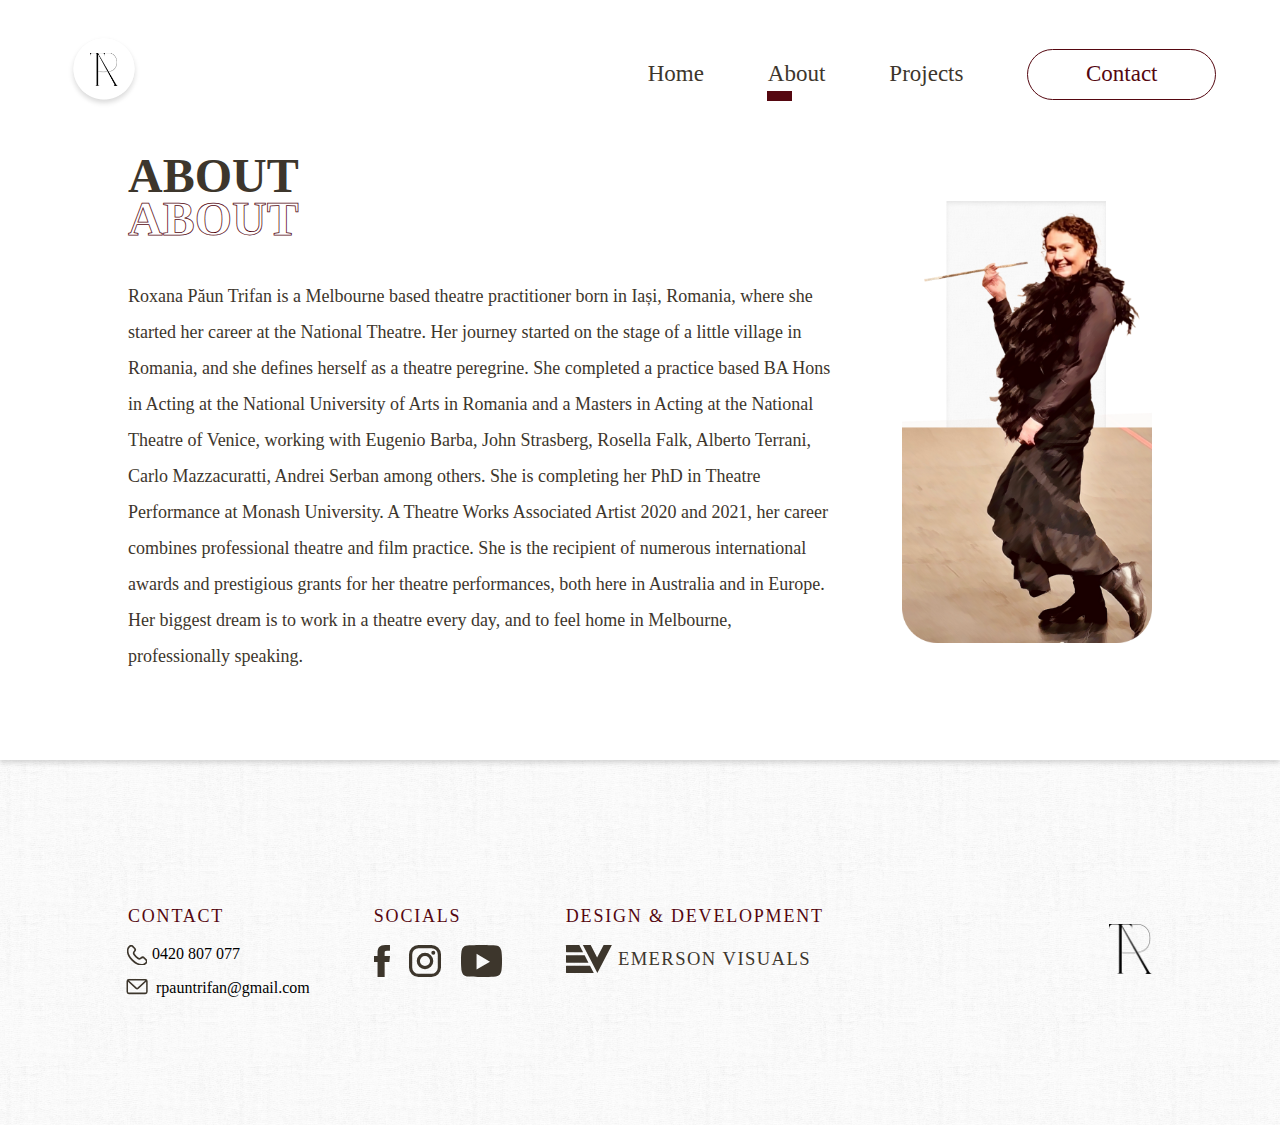
<file: about.html>
<!DOCTYPE html>
<html lang="en">
<head>
    <meta charset="UTF-8">
    <meta http-equiv="X-UA-Compatible" content="IE=edge">
    <meta name="viewport" content="width=device-width, initial-scale=1.0">
    <title>Roxana Paun Trifan</title>
    <link rel="stylesheet" href="/styles/about.css">
    <link rel="preconnect" href="https://fonts.googleapis.com">
    <link rel="preconnect" href="https://fonts.gstatic.com" crossorigin>
    <link href="https://fonts.googleapis.com/css2?family=Playfair+Display:ital,wght@0,400;0,800;1,500&display=swap" rel="stylesheet">
</head>
<body>
    <main>
        <nav>
            <div class="logo">
                <a href="index.html"><img src="/Images/mobileLogo.png" alt="logo"></a>
            </div>
            <div class="links">
                <ul>
                    <li><a class="homeContainer" href="index.html">Home</a></li>
                    <li><a class="aboutContainer" href="about.html">About</a></li>
                    <li><a class="projectsContainer" href="projects.html">Projects</a>
                </ul>
                <a href="contact.html"><button class ='contact'>Contact</button></a>
            </div>
            <div class="hamburger">
                <div class="hamgburgerItem"></div>
                <div class="hamburgerTrigger"></div>
            </div>
        </nav>
        <div class="contents">
            <div class="firstBox">
                <div class="heading">
                    <h1 class = 'title01'>about</h1>
                    <h1 class = 'title02'>about</h1>
                </div>
                <div class="details">
                    <p>Roxana Păun Trifan is a Melbourne based theatre practitioner born in Iași, Romania, 
                        where she started her career at the National Theatre. Her journey started on the 
                        stage of a little village in Romania, and she defines herself as a theatre peregrine. 
                        She completed a practice based BA Hons in Acting at the National University of Arts 
                        in Romania and a Masters in Acting at the National Theatre of Venice, working with 
                        Eugenio Barba, John Strasberg, Rosella Falk, Alberto Terrani, Carlo Mazzacuratti, 
                        Andrei Serban among others. She is completing her PhD in Theatre Performance at Monash
                         University. A Theatre Works Associated Artist 2020 and 2021, her career combines 
                         professional theatre and film practice. She is the recipient of numerous international 
                         awards and prestigious grants for her theatre performances, both here in Australia and in 
                         Europe. Her biggest dream is to work in a theatre every day, and to feel home in Melbourne, 
                         professionally speaking.</p>
                </div>
            </div>
            <div class="secondBox">
                <img src="/Images/roxanaAboutMobile.png" alt="image">
        </div>
    </main>

    <footer>
        <div class="footerDetails">
            <div class="contact">
                <h1>contact</h1>
                <p class="mobile">0420 807 077</p>
                <p class="email">rpauntrifan@gmail.com</p>
            </div>
            <div class="socials">
                <h1>socials</h1>
                <div class="icons">
                    <div class="facebookIcon"><a href="https://www.facebook.com/rpauntrifan/"><img src="/Images/mobileFooterFacebook.svg" alt="facebook"></a></div>
                    <div class="instagramIcon"><a href="https://www.instagram.com/rpauntrifan/"><img src="/Images/mobileFooterInstagram.svg" alt="instagram"></a></div>
                    <div class="youtubeIcon"><a href="https://www.youtube.com/channel/UCwDnvcSmHkmJDFdXVdeIXFA"><img src="/Images/mobileFooterYoutube.svg" alt="youtube"></a></div>
                </div>
            </div>
            <div class="designAndDevelopment">
                <h1>design & development</h1> 
                <div class="businessLogo"><a href="https://linktr.ee/emersonvisuals"> <img src="/Images/desktopFooterEmersonVisuals.svg" alt="Emerson Visuals"></a></div>
            </div>
        </div>
        <div class="footerLogo">
            <a href="index.html"><img src="/Images/desktopFooterLogo.png" alt="logo"></a>
        </div>
    </footer>
</body>
<script src="/javascript/index.js"></script>
</html>
</file>
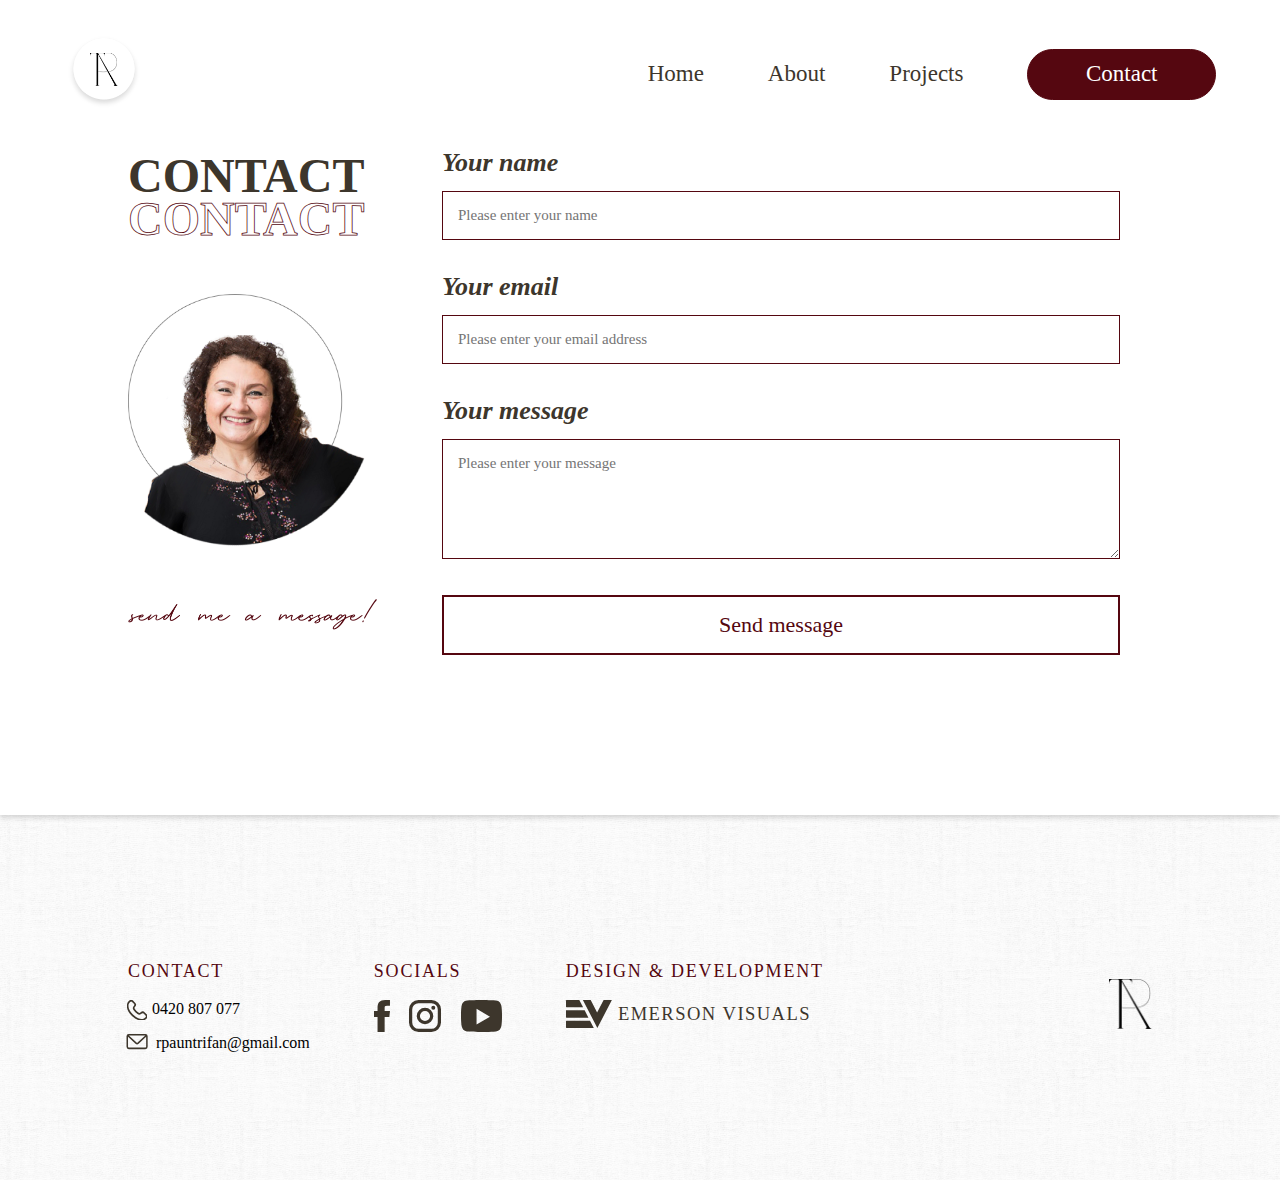
<file: contact.html>
<!DOCTYPE html>
<html lang="en">
<head>
    <meta charset="UTF-8">
    <meta http-equiv="X-UA-Compatible" content="IE=edge">
    <meta name="viewport" content="width=device-width, initial-scale=1.0">
    <title>Roxana Paun Trifan</title>
    <link rel="stylesheet" href="/styles/contact.css">
    <link rel="preconnect" href="https://fonts.googleapis.com">
    <link rel="preconnect" href="https://fonts.gstatic.com" crossorigin>
    <link href="https://fonts.googleapis.com/css2?family=Playfair+Display:ital,wght@0,400;0,800;1,500&display=swap" rel="stylesheet">
</head>
<body>
    <main>
        <nav>
            <div class="logo">
                <a href="index.html"><img src="/Images/mobileLogo.png" alt="logo"></a>
            </div>
            <div class="links">
                <ul>
                    <li><a class="homeContainer" href="index.html">Home</a></li>
                    <li><a class="aboutContainer" href="about.html">About</a></li>
                    <li><a class="projectsContainer" href="projects.html">Projects</a>
                </ul>
                <a href="contact.html"><button class ='contact'>Contact</button></a>
            </div>
            <div class="hamburger">
                <div class="hamgburgerItem"></div>
                <div class="hamburgerTrigger"></div>
            </div>
        </nav>
        <div class="contents">
            <div class="secondBox">
                <div class="heading">
                    <h1 class = 'title01'>contact</h1>
                    <h1 class = 'title02'>contact</h1>
                </div>
                <img src="/Images/contactImage.png" alt="image">
                <div class="contactScribble">
                    <img src="/Images/contactScribble@2x.png" alt="">
                </div>
            </div>
            <div class="firstBox">
                <div class="details">
                    <form action="https://formsubmit.co/rpauntrifan@gmail.com" method="POST">
                        <input type="hidden" name="_captcha" value="false">
                        <input type="hidden" name="_next" value="https://vigorous-panini-748ed2.netlify.app/thankyou.html">
                        <div class="contactNameContainer">
                            <h1 class = 'contactNameTitle'>Your name</h1>
                            <input class = 'contactNameInput' type="text" name="name" placeholder="Please enter your name" required>
                        </div>
                        <div class="contactEmailContainer">
                            <h1 class="contactEmailTitle">Your email</h1>
                            <input class = 'contactEmailInput' type="email" name="email" placeholder="Please enter your email address" required>
                        </div>
                        <div class="contactTextContainer">
                            <h1 class="contactTextTitle">Your message</h1>
                            <textarea class = "contactTextInput" type="text" name="name" placeholder="Please enter your message" required></textarea>
                        </div>       
                        <div class="contactButtonContainer">
                            <button class = "contactButton" type="submit">Send message</button>
                        </div>
                    </form>
                </div>
            </div>
        </div>
    </main>

    <footer>
        <div class="footerDetails">
            <div class="contact">
                <h1>contact</h1>
                <p class="mobile">0420 807 077</p>
                <p class="email">rpauntrifan@gmail.com</p>
            </div>
            <div class="socials">
                <h1>socials</h1>
                <div class="icons">
                    <div class="facebookIcon"><a href="https://www.facebook.com/rpauntrifan/"><img src="/Images/mobileFooterFacebook.svg" alt="facebook"></a></div>
                    <div class="instagramIcon"><a href="https://www.instagram.com/rpauntrifan/"><img src="/Images/mobileFooterInstagram.svg" alt="instagram"></a></div>
                    <div class="youtubeIcon"><a href="https://www.youtube.com/channel/UCwDnvcSmHkmJDFdXVdeIXFA"><img src="/Images/mobileFooterYoutube.svg" alt="youtube"></a></div>
                </div>
            </div>
            <div class="designAndDevelopment">
                <h1>design & development</h1> 
                <div class="businessLogo"><a href="https://linktr.ee/emersonvisuals"> <img src="/Images/desktopFooterEmersonVisuals.svg" alt="Emerson Visuals"></a></div>
            </div>
        </div>
        <div class="footerLogo">
            <a href="index.html"><img src="/Images/desktopFooterLogo.png" alt="logo"></a>
        </div>
    </footer>
</body>
<script src="/javascript/index.js"></script>
</html>
</file>
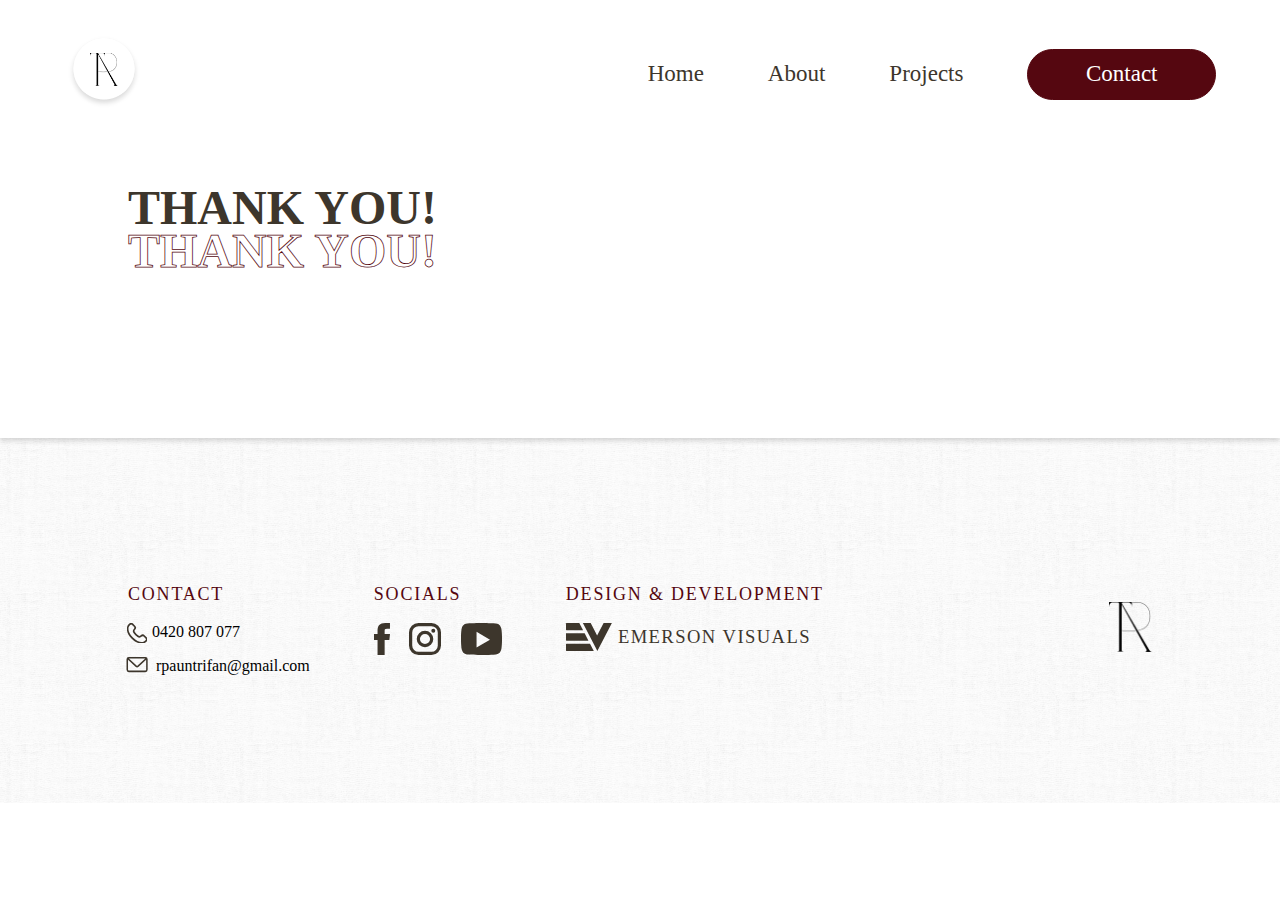
<file: thankyou.html>
<!DOCTYPE html>
<html lang="en">
<head>
    <meta charset="UTF-8">
    <meta http-equiv="X-UA-Compatible" content="IE=edge">
    <meta name="viewport" content="width=device-width, initial-scale=1.0">
    <title>Roxana Paun Trifan</title>
    <link rel="stylesheet" href="/styles/contact.css">
    <link rel="preconnect" href="https://fonts.googleapis.com">
    <link rel="preconnect" href="https://fonts.gstatic.com" crossorigin>
    <link href="https://fonts.googleapis.com/css2?family=Playfair+Display:ital,wght@0,400;0,800;1,500&display=swap" rel="stylesheet">
</head>
<body>
    <main>
        <nav>
            <div class="logo">
                <a href="index.html"><img src="/Images/mobileLogo.png" alt="logo"></a>
            </div>
            <div class="links">
                <ul>
                    <li><a class="homeContainer" href="index.html">Home</a></li>
                    <li><a class="aboutContainer" href="about.html">About</a></li>
                    <li><a class="projectsContainer" href="projects.html">Projects</a>
                </ul>
                <a href="contact.html"><button class ='contact'>Contact</button></a>
            </div>
            <div class="hamburger">
                <div class="hamgburgerItem"></div>
                <div class="hamburgerTrigger"></div>
            </div>
        </nav>
        <div class="contents">
            <div class="firstBox">
                <div class="heading">
                    <h1 class = 'title01'>thank you!</h1>
                    <h1 class = 'title02'>thank you!</h1>
                </div>
        </div>
    </main>

    <footer>
        <div class="footerDetails">
            <div class="contact">
                <h1>contact</h1>
                <p class="mobile">0420 807 077</p>
                <p class="email">rpauntrifan@gmail.com</p>
            </div>
            <div class="socials">
                <h1>socials</h1>
                <div class="icons">
                    <div class="facebookIcon"><a href="https://www.facebook.com/rpauntrifan/"><img src="/Images/mobileFooterFacebook.svg" alt="facebook"></a></div>
                    <div class="instagramIcon"><a href="https://www.instagram.com/rpauntrifan/"><img src="/Images/mobileFooterInstagram.svg" alt="instagram"></a></div>
                    <div class="youtubeIcon"><a href="https://www.youtube.com/channel/UCwDnvcSmHkmJDFdXVdeIXFA"><img src="/Images/mobileFooterYoutube.svg" alt="youtube"></a></div>
                </div>
            </div>
            <div class="designAndDevelopment">
                <h1>design & development</h1> 
                <div class="businessLogo"><a href="https://linktr.ee/emersonvisuals"> <img src="/Images/desktopFooterEmersonVisuals.svg" alt="Emerson Visuals"></a></div>
            </div>
        </div>
        <div class="footerLogo">
            <a href="index.html"><img src="/Images/desktopFooterLogo.png" alt="logo"></a>
        </div>
    </footer>
</body>
<script src="/javascript/index.js"></script>
</html>
</file>
<file: styles/about.css>
* {
  font-family: "Vollkorn", serif;
  font-weight: 400;
  padding: 0;
  margin: 0;
  -webkit-box-sizing: border-box;
          box-sizing: border-box;
}

main {
  height: auto;
  width: 100%;
  background-color: #FFFFFF;
  background-repeat: no-repeat;
  background-size: cover;
  padding: 30px 25px 30px 25px;
  -webkit-box-shadow: 0px 3px 5px 0px rgba(0, 0, 0, 0.15);
          box-shadow: 0px 3px 5px 0px rgba(0, 0, 0, 0.15);
}

main nav {
  display: -webkit-box;
  display: -ms-flexbox;
  display: flex;
  -webkit-box-pack: justify;
      -ms-flex-pack: justify;
          justify-content: space-between;
  -webkit-box-align: center;
      -ms-flex-align: center;
          align-items: center;
  -webkit-box-orient: horizontal;
  -webkit-box-direction: normal;
      -ms-flex-direction: row;
          flex-direction: row;
}

main nav .logo img {
  width: 70px;
  height: auto;
}

main nav .hamburger {
  -webkit-transition: 0.5s all;
  transition: 0.5s all;
  background-color: red;
  position: relative;
}

main nav .hamburger .hamgburgerItem {
  content: '';
  width: 22.72px;
  height: 3px;
  background-color: #550710;
  -webkit-transition: 0.5s all;
  transition: 0.5s all;
}

main nav .hamburger .hamgburgerItem::before {
  content: '';
  width: 22.72px;
  height: 3px;
  background-color: #550710;
  margin: -0.5em 0 0 0;
  position: absolute;
  -webkit-transition: 0.5s all;
  transition: 0.5s all;
}

main nav .hamburger .hamgburgerItem::after {
  content: '';
  width: 22.72px;
  height: 3px;
  background-color: #550710;
  margin: 0.5em 0 0 0;
  position: absolute;
  -webkit-transition: 0.5s all;
  transition: 0.5s all;
}

main nav .hamburger .hamburgerTrigger {
  content: '';
  position: absolute;
  top: -10px;
  right: 0;
  background-color: transparent;
  width: 30px;
  height: 30px;
  z-index: 3;
  cursor: pointer;
}

main nav .hamburger.active {
  z-index: 3;
  -webkit-transition: 0.5s all;
  transition: 0.5s all;
}

main nav .hamburger.active .hamgburgerItem {
  background-color: #550710;
  -webkit-transition: 0.5s all;
  transition: 0.5s all;
}

main nav .hamburger.active .hamgburgerItem::before {
  background-color: #FFFFFF;
  -webkit-transform: rotate(45deg);
          transform: rotate(45deg);
  margin: 0;
  -webkit-transition: 0.5s all;
  transition: 0.5s all;
}

main nav .hamburger.active .hamgburgerItem::after {
  background-color: #FFFFFF;
  -webkit-transform: rotate(-45deg);
          transform: rotate(-45deg);
  margin: 0;
  -webkit-transition: 0.5s all;
  transition: 0.5s all;
}

main nav .links {
  position: absolute;
  width: 100%;
  height: 200%;
  background-color: #550710;
  top: 0;
  left: 0;
  padding: 4em 0 0 2em;
  overflow-y: hidden;
  overflow-x: hidden;
  opacity: 0;
  -webkit-transition: 0.25s all;
  transition: 0.25s all;
  z-index: -1;
}

main nav .links ul {
  list-style: none;
  text-decoration: none;
}

main nav .links ul li {
  padding: 2em 0;
  text-decoration: none;
}

main nav .links ul li a {
  text-decoration: none;
  color: #FFFFFF;
  font-size: 26px;
  font-family: "Vollkorn", serif;
}

main nav .links .homeContainer::after {
  content: '';
  position: absolute;
  width: 25px;
  height: 2px;
  background-color: #550710;
  -webkit-transform: translateX(-55px) translateY(30px);
          transform: translateX(-55px) translateY(30px);
  opacity: 0;
  -webkit-transition: 0.25s all;
  transition: 0.25s all;
}

main nav .links .aboutContainer::after {
  content: '';
  position: absolute;
  width: 25px;
  height: 2px;
  background-color: #550710;
  -webkit-transform: translateX(-58px) translateY(30px);
          transform: translateX(-58px) translateY(30px);
  opacity: 0;
  -webkit-transition: 0.25s all;
  transition: 0.25s all;
}

main nav .links .projectsContainer::after {
  content: '';
  position: absolute;
  width: 25px;
  height: 2px;
  background-color: #550710;
  -webkit-transform: translateX(-75px) translateY(30px);
          transform: translateX(-75px) translateY(30px);
  opacity: 0;
  -webkit-transition: 0.25s all;
  transition: 0.25s all;
}

main nav .links .contact {
  background-color: transparent;
  border: none;
  color: #FFFFFF;
  font-size: 26px;
  font-family: "Vollkorn", serif;
  padding: 1em 0;
}

main nav .links.active {
  opacity: 1;
  -webkit-transition: 0.25s all;
  transition: 0.25s all;
  z-index: 2;
}

main .contents {
  display: -webkit-box;
  display: -ms-flexbox;
  display: flex;
  -webkit-box-orient: vertical;
  -webkit-box-direction: normal;
      -ms-flex-direction: column;
          flex-direction: column;
  -webkit-box-align: center;
      -ms-flex-align: center;
          align-items: center;
}

main .contents .firstBox {
  display: -webkit-box;
  display: -ms-flexbox;
  display: flex;
  -webkit-box-align: start;
      -ms-flex-align: start;
          align-items: flex-start;
  -webkit-box-pack: start;
      -ms-flex-pack: start;
          justify-content: flex-start;
  -webkit-box-orient: vertical;
  -webkit-box-direction: normal;
      -ms-flex-direction: column;
          flex-direction: column;
}

main .contents .firstBox .heading {
  padding: 2em 0 2em 0;
}

main .contents .firstBox .heading .title01 {
  text-transform: uppercase;
  font-weight: 700;
  font-size: 300%;
  color: #3D362C;
  text-align: end;
}

main .contents .firstBox .heading .title02 {
  text-transform: uppercase;
  font-weight: 700;
  font-size: 300%;
  -webkit-text-fill-color: transparent;
  -webkit-text-stroke: 0.75px #550710;
  text-align: end;
  margin: -0.25em 0 0 0;
}

main .contents .firstBox .details p {
  color: #3D362C;
  font-size: 15px;
  line-height: 2em;
  padding: 0 0 3em 0;
}

main .contents .secondBox {
  display: -webkit-box;
  display: -ms-flexbox;
  display: flex;
  -webkit-box-align: center;
      -ms-flex-align: center;
          align-items: center;
  -webkit-box-pack: center;
      -ms-flex-pack: center;
          justify-content: center;
  padding: 0 0 2em 0;
}

main .contents .secondBox img {
  height: auto;
  width: 80%;
}

footer {
  display: -webkit-box;
  display: -ms-flexbox;
  display: flex;
  -webkit-box-align: center;
      -ms-flex-align: center;
          align-items: center;
  -webkit-box-pack: center;
      -ms-flex-pack: center;
          justify-content: center;
  -webkit-box-orient: vertical;
  -webkit-box-direction: normal;
      -ms-flex-direction: column;
          flex-direction: column;
  background-image: url(/Images/mobileFooterBackground.png);
  background-size: cover;
  padding: 20px 25px;
}

footer .contact {
  display: -webkit-box;
  display: -ms-flexbox;
  display: flex;
  -webkit-box-align: center;
      -ms-flex-align: center;
          align-items: center;
  -webkit-box-pack: center;
      -ms-flex-pack: center;
          justify-content: center;
  -webkit-box-orient: vertical;
  -webkit-box-direction: normal;
      -ms-flex-direction: column;
          flex-direction: column;
  padding: 5em 0 0 0;
}

footer .contact h1 {
  color: #550710;
  text-transform: uppercase;
  font-size: 18px;
  padding: 0 0 1em 0;
  letter-spacing: 0.1em;
}

footer .contact .mobile {
  padding: 0 0 0.75em 1em;
}

footer .contact .mobile::before {
  content: '';
  position: absolute;
  width: 30px;
  height: 30px;
  background-repeat: no-repeat;
  -webkit-transform: translateX(-25px);
          transform: translateX(-25px);
  background-image: url(/Images/desktopFooterMobile.svg);
}

footer .contact .email {
  padding: 0 0 0.75em 1em;
}

footer .contact .email::before {
  content: '';
  position: absolute;
  width: 30px;
  height: 30px;
  background-repeat: no-repeat;
  -webkit-transform: translateX(-30px);
          transform: translateX(-30px);
  background-image: url(/Images/desktopFooterEmail.svg);
}

footer .socials {
  display: -webkit-box;
  display: -ms-flexbox;
  display: flex;
  -webkit-box-align: center;
      -ms-flex-align: center;
          align-items: center;
  -webkit-box-pack: center;
      -ms-flex-pack: center;
          justify-content: center;
  -webkit-box-orient: vertical;
  -webkit-box-direction: normal;
      -ms-flex-direction: column;
          flex-direction: column;
  padding: 3em 0 0 0;
  width: 100%;
}

footer .socials h1 {
  color: #550710;
  text-transform: uppercase;
  font-size: 18px;
  padding: 0 0 1em 0;
  letter-spacing: 0.1em;
}

footer .socials .icons {
  display: -webkit-box;
  display: -ms-flexbox;
  display: flex;
  -webkit-box-align: center;
      -ms-flex-align: center;
          align-items: center;
  -webkit-box-pack: justify;
      -ms-flex-pack: justify;
          justify-content: space-between;
  width: 8em;
}

footer .socials .icons .facebookIcon::after {
  content: '';
  background-color: #550710;
  position: absolute;
  width: 25px;
  height: 2px;
  -webkit-transform: translateY(40px) translateX(-18px);
          transform: translateY(40px) translateX(-18px);
  -webkit-transition: 0.25s all;
  transition: 0.25s all;
  opacity: 0;
}

footer .socials .icons .instagramIcon::after {
  content: '';
  background-color: #550710;
  position: absolute;
  width: 25px;
  height: 2px;
  -webkit-transform: translateY(40px) translateX(-32px);
          transform: translateY(40px) translateX(-32px);
  -webkit-transition: 0.25s all;
  transition: 0.25s all;
  opacity: 0;
}

footer .socials .icons .youtubeIcon::after {
  content: '';
  background-color: #550710;
  position: absolute;
  width: 25px;
  height: 2px;
  -webkit-transform: translateY(40px) translateX(-42px);
          transform: translateY(40px) translateX(-42px);
  -webkit-transition: 0.25s all;
  transition: 0.25s all;
  opacity: 0;
}

footer .socials .icons img {
  width: auto;
  height: 2em;
}

footer .designAndDevelopment {
  display: -webkit-box;
  display: -ms-flexbox;
  display: flex;
  -webkit-box-align: center;
      -ms-flex-align: center;
          align-items: center;
  -webkit-box-pack: center;
      -ms-flex-pack: center;
          justify-content: center;
  -webkit-box-orient: vertical;
  -webkit-box-direction: normal;
      -ms-flex-direction: column;
          flex-direction: column;
  padding: 3em 0 4em 0;
  width: 100%;
  overflow: visible;
}

footer .designAndDevelopment h1 {
  color: #550710;
  text-transform: uppercase;
  font-size: 18px;
  padding: 0 0 1em 0;
  letter-spacing: 0.1em;
}

footer .designAndDevelopment .businessLogo {
  margin: 0 1.5em 0 0;
}

footer .designAndDevelopment .businessLogo img {
  width: 100%;
  height: 1.8em;
  overflow: visible;
  margin: 0;
}

footer .designAndDevelopment .businessLogo a {
  overflow: visible;
  width: 100%;
  margin: 0 0.5em;
}

footer .designAndDevelopment .businessLogo::after {
  content: '';
  background-color: #550710;
  position: absolute;
  width: 25px;
  height: 2px;
  -webkit-transform: translateY(6px) translateX(15px);
          transform: translateY(6px) translateX(15px);
  opacity: 0;
  -webkit-transition: 0.25s all;
  transition: 0.25s all;
}

footer .footerLogo {
  display: none;
  display: -webkit-box;
  display: -ms-flexbox;
  display: flex;
  -webkit-box-align: end;
      -ms-flex-align: end;
          align-items: flex-end;
  -webkit-box-pack: end;
      -ms-flex-pack: end;
          justify-content: flex-end;
}

footer .footerLogo img {
  display: none;
  width: auto;
  height: 50px;
  margin: 1em 0 0 0;
}

@media only screen and (min-width: 550px) and (max-width: 1024px) {
  main {
    height: auto;
    width: 100%;
    background-color: #FFFFFF;
    background-repeat: no-repeat;
    background-size: cover;
    padding: 45px 50px 45px 50px;
    -webkit-box-shadow: 0px 3px 5px 0px rgba(0, 0, 0, 0.15);
            box-shadow: 0px 3px 5px 0px rgba(0, 0, 0, 0.15);
  }
  main nav {
    display: -webkit-box;
    display: -ms-flexbox;
    display: flex;
    -webkit-box-pack: justify;
        -ms-flex-pack: justify;
            justify-content: space-between;
    -webkit-box-align: center;
        -ms-flex-align: center;
            align-items: center;
    -webkit-box-orient: horizontal;
    -webkit-box-direction: normal;
        -ms-flex-direction: row;
            flex-direction: row;
  }
  main nav .logo img {
    width: 70px;
    height: auto;
  }
  main nav .hamburger {
    -webkit-transition: 0.5s all;
    transition: 0.5s all;
    background-color: red;
    position: relative;
  }
  main nav .hamburger .hamgburgerItem {
    content: '';
    width: 22.72px;
    height: 3px;
    background-color: #550710;
    -webkit-transition: 0.5s all;
    transition: 0.5s all;
  }
  main nav .hamburger .hamgburgerItem::before {
    content: '';
    width: 22.72px;
    height: 3px;
    background-color: #550710;
    margin: -0.5em 0 0 0;
    position: absolute;
    -webkit-transition: 0.5s all;
    transition: 0.5s all;
  }
  main nav .hamburger .hamgburgerItem::after {
    content: '';
    width: 22.72px;
    height: 3px;
    background-color: #550710;
    margin: 0.5em 0 0 0;
    position: absolute;
    -webkit-transition: 0.5s all;
    transition: 0.5s all;
  }
  main nav .hamburger .hamburgerTrigger {
    content: '';
    position: absolute;
    top: -10px;
    right: 0;
    background-color: transparent;
    width: 30px;
    height: 30px;
    z-index: 3;
    cursor: pointer;
  }
  main nav .hamburger.active {
    z-index: 3;
    -webkit-transition: 0.5s all;
    transition: 0.5s all;
  }
  main nav .hamburger.active .hamgburgerItem {
    background-color: #550710;
    -webkit-transition: 0.5s all;
    transition: 0.5s all;
  }
  main nav .hamburger.active .hamgburgerItem::before {
    background-color: #FFFFFF;
    -webkit-transform: rotate(45deg);
            transform: rotate(45deg);
    margin: 0;
    -webkit-transition: 0.5s all;
    transition: 0.5s all;
  }
  main nav .hamburger.active .hamgburgerItem::after {
    background-color: #FFFFFF;
    -webkit-transform: rotate(-45deg);
            transform: rotate(-45deg);
    margin: 0;
    -webkit-transition: 0.5s all;
    transition: 0.5s all;
  }
  main nav .links {
    position: absolute;
    width: 100%;
    height: 100%;
    background-color: #550710;
    top: 0;
    left: 0;
    padding: 4em 0 0 2em;
    overflow-y: hidden;
    overflow-x: hidden;
    opacity: 0;
    -webkit-transition: 0.25s all;
    transition: 0.25s all;
    z-index: -1;
  }
  main nav .links ul {
    list-style: none;
    text-decoration: none;
  }
  main nav .links ul li {
    padding: 2em 0;
    text-decoration: none;
  }
  main nav .links ul li a {
    text-decoration: none;
    color: #FFFFFF;
    font-size: 26px;
    font-family: "Vollkorn", serif;
  }
  main nav .links .homeContainer::after {
    content: '';
    position: absolute;
    width: 25px;
    height: 2px;
    background-color: #550710;
    -webkit-transform: translateX(-55px) translateY(30px);
            transform: translateX(-55px) translateY(30px);
    opacity: 0;
    -webkit-transition: 0.25s all;
    transition: 0.25s all;
  }
  main nav .links .aboutContainer::after {
    content: '';
    position: absolute;
    width: 25px;
    height: 2px;
    background-color: #550710;
    -webkit-transform: translateX(-58px) translateY(30px);
            transform: translateX(-58px) translateY(30px);
    opacity: 0;
    -webkit-transition: 0.25s all;
    transition: 0.25s all;
  }
  main nav .links .projectsContainer::after {
    content: '';
    position: absolute;
    width: 25px;
    height: 2px;
    background-color: #550710;
    -webkit-transform: translateX(-75px) translateY(30px);
            transform: translateX(-75px) translateY(30px);
    opacity: 0;
    -webkit-transition: 0.25s all;
    transition: 0.25s all;
  }
  main nav .links .contact {
    background-color: transparent;
    border: none;
    color: #FFFFFF;
    font-size: 26px;
    font-family: "Vollkorn", serif;
    padding: 1em 0;
  }
  main nav .links.active {
    opacity: 1;
    -webkit-transition: 0.25s all;
    transition: 0.25s all;
    z-index: 2;
    height: 100%;
  }
  main .contents {
    display: -webkit-box;
    display: -ms-flexbox;
    display: flex;
    -webkit-box-orient: vertical;
    -webkit-box-direction: normal;
        -ms-flex-direction: column;
            flex-direction: column;
    -webkit-box-align: center;
        -ms-flex-align: center;
            align-items: center;
  }
  main .contents .firstBox {
    display: -webkit-box;
    display: -ms-flexbox;
    display: flex;
    -webkit-box-align: start;
        -ms-flex-align: start;
            align-items: flex-start;
    -webkit-box-pack: start;
        -ms-flex-pack: start;
            justify-content: flex-start;
    -webkit-box-orient: vertical;
    -webkit-box-direction: normal;
        -ms-flex-direction: column;
            flex-direction: column;
  }
  main .contents .firstBox .heading {
    padding: 2em 0 2em 0;
  }
  main .contents .firstBox .heading .title01 {
    text-transform: uppercase;
    font-weight: 700;
    font-size: 300%;
    color: #3D362C;
    text-align: end;
  }
  main .contents .firstBox .heading .title02 {
    text-transform: uppercase;
    font-weight: 700;
    font-size: 300%;
    -webkit-text-fill-color: transparent;
    -webkit-text-stroke: 0.75px #550710;
    text-align: end;
    margin: -0.25em 0 0 0;
  }
  main .contents .firstBox .details p {
    color: #3D362C;
    font-size: 20px;
    line-height: 2em;
    padding: 0 0 3em 0;
  }
  main .contents .secondBox {
    display: -webkit-box;
    display: -ms-flexbox;
    display: flex;
    -webkit-box-align: center;
        -ms-flex-align: center;
            align-items: center;
    -webkit-box-pack: center;
        -ms-flex-pack: center;
            justify-content: center;
    padding: 0 0 2em 0;
  }
  main .contents .secondBox img {
    height: auto;
    width: 50%;
  }
}

@media only screen and (min-width: 1025px) and (max-width: 1299px) {
  * {
    font-family: "Vollkorn", serif;
    font-weight: 400;
    padding: 0;
    margin: 0;
    -webkit-box-sizing: border-box;
            box-sizing: border-box;
  }
  main {
    height: auto;
    width: 100%;
    background-repeat: no-repeat;
    background-size: cover;
    position: relative;
    padding: 0;
  }
  main nav {
    display: -webkit-box;
    display: -ms-flexbox;
    display: flex;
    -webkit-box-pack: justify;
        -ms-flex-pack: justify;
            justify-content: space-between;
    -webkit-box-align: center;
        -ms-flex-align: center;
            align-items: center;
    -webkit-box-orient: horizontal;
    -webkit-box-direction: normal;
        -ms-flex-direction: row;
            flex-direction: row;
    padding: 2em 5%;
  }
  main nav .logo img {
    width: 80px;
    height: auto;
  }
  main nav .hamburger {
    display: none;
  }
  main nav .links {
    position: initial;
    width: initial;
    height: initial;
    background-color: transparent;
    top: 0;
    left: 0;
    padding: 0;
    margin: 0;
    opacity: 1;
    -webkit-transition: 0.25s all;
    transition: 0.25s all;
    display: -webkit-box;
    display: -ms-flexbox;
    display: flex;
    -webkit-box-orient: horizontal;
    -webkit-box-direction: normal;
        -ms-flex-direction: row;
            flex-direction: row;
    -webkit-box-align: center;
        -ms-flex-align: center;
            align-items: center;
    -webkit-box-pack: center;
        -ms-flex-pack: center;
            justify-content: center;
    height: 100%;
    z-index: initial;
  }
  main nav .links ul {
    list-style: none;
    text-decoration: none;
    display: -webkit-box;
    display: -ms-flexbox;
    display: flex;
    -webkit-box-align: center;
        -ms-flex-align: center;
            align-items: center;
    -webkit-box-pack: center;
        -ms-flex-pack: center;
            justify-content: center;
    margin: 0 2em 0 0;
  }
  main nav .links ul li {
    padding: 0 2em;
    text-decoration: none;
  }
  main nav .links ul li a {
    text-decoration: none;
    color: #3D362C;
    font-size: 23px;
    font-family: "Vollkorn", serif;
  }
  main nav .links ul li .homeContainer:hover::after {
    opacity: 1;
    height: 10px;
    -webkit-transition: 0.25s all;
    transition: 0.25s all;
  }
  main nav .links ul li .aboutContainer::after {
    opacity: 1;
    height: 10px;
    -webkit-transition: 0.25s all;
    transition: 0.25s all;
  }
  main nav .links ul li .projectsContainer:hover::after {
    opacity: 1;
    height: 10px;
    -webkit-transition: 0.25s all;
    transition: 0.25s all;
  }
  main nav .links .contact {
    background-color: transparent;
    border: solid 1px #550710;
    color: #550710;
    font-size: 23px;
    font-family: "Vollkorn", serif;
    padding: 0.5em 2.5em;
    border-radius: 2em;
    cursor: pointer;
    -webkit-transition: 0.25s all;
    transition: 0.25s all;
  }
  main nav .contact:hover {
    -webkit-transition: 0.25s all;
    transition: 0.25s all;
    background-color: #550710;
    color: #FFFFFF;
  }
  main nav .links.active {
    opacity: 1;
    -webkit-transition: 0.25s all;
    transition: 0.25s all;
    z-index: 2;
  }
  main .contents {
    display: -webkit-box;
    display: -ms-flexbox;
    display: flex;
    -webkit-box-orient: horizontal;
    -webkit-box-direction: normal;
        -ms-flex-direction: row;
            flex-direction: row;
    padding: 0 10% 2em 10%;
  }
  main .contents .firstBox {
    position: relative;
    padding: 0 4em 0 0;
  }
  main .contents .firstBox .heading {
    top: 0;
    padding: 0 0 2em 0;
  }
  main .contents .firstBox .details p {
    font-size: 18px;
  }
  main .contents .secondBox {
    width: 100%;
  }
  main .contents .secondBox img {
    height: auto;
    width: 250px;
    -webkit-transform: translateY(0px);
            transform: translateY(0px);
  }
  footer {
    display: -webkit-box;
    display: -ms-flexbox;
    display: flex;
    -webkit-box-align: center;
        -ms-flex-align: center;
            align-items: center;
    -webkit-box-pack: justify;
        -ms-flex-pack: justify;
            justify-content: space-between;
    -webkit-box-orient: horizontal;
    -webkit-box-direction: normal;
        -ms-flex-direction: row;
            flex-direction: row;
    background-image: url(/Images/desktopFooterBackground.png);
    background-size: contain;
    padding: 8em 10%;
  }
  footer .footerDetails {
    display: -webkit-box;
    display: -ms-flexbox;
    display: flex;
    -webkit-box-align: start;
        -ms-flex-align: start;
            align-items: flex-start;
    -webkit-box-pack: start;
        -ms-flex-pack: start;
            justify-content: flex-start;
    -webkit-box-orient: horizontal;
    -webkit-box-direction: normal;
        -ms-flex-direction: row;
            flex-direction: row;
  }
  footer .footerDetails .contact {
    display: -webkit-box;
    display: -ms-flexbox;
    display: flex;
    -webkit-box-align: start;
        -ms-flex-align: start;
            align-items: flex-start;
    -webkit-box-pack: start;
        -ms-flex-pack: start;
            justify-content: flex-start;
    -webkit-box-orient: vertical;
    -webkit-box-direction: normal;
        -ms-flex-direction: column;
            flex-direction: column;
    padding: 0 4em 0 0;
    -webkit-transition: 0.25s all;
    transition: 0.25s all;
  }
  footer .footerDetails .contact h1 {
    color: #550710;
    text-transform: uppercase;
    font-size: 18px;
    padding: 1em 0;
    letter-spacing: 0.1em;
  }
  footer .footerDetails .contact .mobile {
    padding: 0 0 1em 1.5em;
  }
  footer .footerDetails .contact .mobile::before {
    content: '';
    position: absolute;
    width: 30px;
    height: 30px;
    background-repeat: no-repeat;
    -webkit-transform: translateX(-25px);
            transform: translateX(-25px);
    background-image: url(/Images/desktopFooterMobile.svg);
  }
  footer .footerDetails .contact .email {
    padding: 0 0 0 1.75em;
  }
  footer .footerDetails .socials {
    display: -webkit-box;
    display: -ms-flexbox;
    display: flex;
    -webkit-box-align: start;
        -ms-flex-align: start;
            align-items: flex-start;
    -webkit-box-pack: start;
        -ms-flex-pack: start;
            justify-content: flex-start;
    -webkit-box-orient: vertical;
    -webkit-box-direction: normal;
        -ms-flex-direction: column;
            flex-direction: column;
    padding: 0 4em 0 0;
    width: auto;
  }
  footer .footerDetails .socials h1 {
    color: #550710;
    text-transform: uppercase;
    font-size: 18px;
    padding: 1em 0;
    letter-spacing: 0.1em;
  }
  footer .footerDetails .socials .icons {
    display: -webkit-box;
    display: -ms-flexbox;
    display: flex;
    -webkit-box-align: center;
        -ms-flex-align: center;
            align-items: center;
    -webkit-box-pack: justify;
        -ms-flex-pack: justify;
            justify-content: space-between;
    width: 8em;
  }
  footer .footerDetails .socials .icons img {
    width: auto;
    height: 2em;
  }
  footer .footerDetails .socials .icons .facebookIcon:hover:after {
    height: 10px;
    opacity: 1;
    -webkit-transition: 0.25s all;
    transition: 0.25s all;
  }
  footer .footerDetails .socials .icons .instagramIcon:hover::after {
    height: 10px;
    opacity: 1;
    -webkit-transition: 0.25s all;
    transition: 0.25s all;
  }
  footer .footerDetails .socials .icons .youtubeIcon:hover:after {
    height: 10px;
    opacity: 1;
    -webkit-transition: 0.25s all;
    transition: 0.25s all;
  }
  footer .footerDetails .designAndDevelopment {
    display: -webkit-box;
    display: -ms-flexbox;
    display: flex;
    -webkit-box-align: start;
        -ms-flex-align: start;
            align-items: flex-start;
    -webkit-box-pack: start;
        -ms-flex-pack: start;
            justify-content: flex-start;
    -webkit-box-orient: vertical;
    -webkit-box-direction: normal;
        -ms-flex-direction: column;
            flex-direction: column;
    padding: 0 0 0 0;
    width: 100%;
    overflow: visible;
  }
  footer .footerDetails .designAndDevelopment h1 {
    color: #550710;
    text-transform: uppercase;
    font-size: 18px;
    padding: 1em 0;
    letter-spacing: 0.1em;
  }
  footer .footerDetails .designAndDevelopment .businessLogo {
    margin: 0 0 0 -1em;
  }
  footer .footerDetails .designAndDevelopment .businessLogo img {
    width: 100%;
    height: 1.75em;
    margin: 0;
    overflow: visible;
  }
  footer .footerDetails .designAndDevelopment .businessLogo a {
    overflow: visible;
    width: 100%;
    margin: 0 0.5em;
  }
  footer .footerDetails .businessLogo:hover:after {
    opacity: 1;
    height: 10px;
  }
  footer .footerLogo {
    display: -webkit-box;
    display: -ms-flexbox;
    display: flex;
    -webkit-box-align: end;
        -ms-flex-align: end;
            align-items: flex-end;
    display: initial;
    -webkit-box-pack: end;
        -ms-flex-pack: end;
            justify-content: flex-end;
  }
  footer .footerLogo img {
    width: auto;
    height: 50px;
    margin: 1em 0 0 0;
    display: initial;
  }
}

@media only screen and (min-width: 1300px) {
  * {
    font-family: "Vollkorn", serif;
    font-weight: 400;
    padding: 0;
    margin: 0;
    -webkit-box-sizing: border-box;
            box-sizing: border-box;
  }
  main {
    height: auto;
    width: 100%;
    background-repeat: no-repeat;
    background-size: cover;
    padding: 0;
  }
  main nav {
    display: -webkit-box;
    display: -ms-flexbox;
    display: flex;
    -webkit-box-pack: justify;
        -ms-flex-pack: justify;
            justify-content: space-between;
    -webkit-box-align: center;
        -ms-flex-align: center;
            align-items: center;
    -webkit-box-orient: horizontal;
    -webkit-box-direction: normal;
        -ms-flex-direction: row;
            flex-direction: row;
    padding: 2em 5%;
  }
  main nav .logo img {
    width: 80px;
    height: auto;
  }
  main nav .hamburger {
    display: none;
  }
  main nav .links {
    position: initial;
    width: initial;
    height: initial;
    background-color: transparent;
    top: 0;
    left: 0;
    padding: 0;
    margin: 0;
    opacity: 1;
    -webkit-transition: 0.25s all;
    transition: 0.25s all;
    display: -webkit-box;
    display: -ms-flexbox;
    display: flex;
    -webkit-box-orient: horizontal;
    -webkit-box-direction: normal;
        -ms-flex-direction: row;
            flex-direction: row;
    -webkit-box-align: center;
        -ms-flex-align: center;
            align-items: center;
    -webkit-box-pack: center;
        -ms-flex-pack: center;
            justify-content: center;
    height: 100%;
    z-index: initial;
  }
  main nav .links ul {
    list-style: none;
    text-decoration: none;
    display: -webkit-box;
    display: -ms-flexbox;
    display: flex;
    -webkit-box-align: center;
        -ms-flex-align: center;
            align-items: center;
    -webkit-box-pack: center;
        -ms-flex-pack: center;
            justify-content: center;
    margin: 0 2em 0 0;
  }
  main nav .links ul li {
    padding: 0 2em;
    text-decoration: none;
  }
  main nav .links ul li a {
    text-decoration: none;
    color: #3D362C;
    font-size: 23px;
    font-family: "Vollkorn", serif;
  }
  main nav .links ul li .homeContainer:hover::after {
    opacity: 1;
    height: 10px;
    -webkit-transition: 0.25s all;
    transition: 0.25s all;
  }
  main nav .links ul li .aboutContainer::after {
    opacity: 1;
    height: 10px;
    -webkit-transition: 0.25s all;
    transition: 0.25s all;
  }
  main nav .links ul li .projectsContainer:hover::after {
    opacity: 1;
    height: 10px;
    -webkit-transition: 0.25s all;
    transition: 0.25s all;
  }
  main nav .links .contact {
    background-color: transparent;
    border: solid 1px #550710;
    color: #550710;
    font-size: 23px;
    font-family: "Vollkorn", serif;
    padding: 0.5em 2.5em;
    border-radius: 2em;
    cursor: pointer;
    -webkit-transition: 0.25s all;
    transition: 0.25s all;
  }
  main nav .contact:hover {
    -webkit-transition: 0.25s all;
    transition: 0.25s all;
    background-color: #550710;
    color: #FFFFFF;
  }
  main nav .links.active {
    opacity: 1;
    -webkit-transition: 0.25s all;
    transition: 0.25s all;
    z-index: 2;
  }
  main .contents {
    display: -webkit-box;
    display: -ms-flexbox;
    display: flex;
    -webkit-box-orient: horizontal;
    -webkit-box-direction: normal;
        -ms-flex-direction: row;
            flex-direction: row;
    padding: 0 10% 10% 10%;
    position: relative;
  }
  main .contents .firstBox {
    padding: 0 4em 0 0;
  }
  main .contents .firstBox .heading {
    position: absolute;
    top: 0;
    padding: 0;
  }
  main .contents .firstBox .details {
    padding: 4em 0 0 0;
  }
  main .contents .firstBox .details p {
    font-size: 18px;
  }
  main .contents .secondBox {
    width: 100%;
  }
  main .contents .secondBox img {
    height: auto;
    width: 320px;
    -webkit-transform: translateY(0px);
            transform: translateY(0px);
  }
  footer {
    display: -webkit-box;
    display: -ms-flexbox;
    display: flex;
    -webkit-box-align: center;
        -ms-flex-align: center;
            align-items: center;
    -webkit-box-pack: justify;
        -ms-flex-pack: justify;
            justify-content: space-between;
    -webkit-box-orient: horizontal;
    -webkit-box-direction: normal;
        -ms-flex-direction: row;
            flex-direction: row;
    background-image: url(/Images/desktopFooterBackground.png);
    background-size: contain;
    padding: 8em 10%;
  }
  footer .footerDetails {
    display: -webkit-box;
    display: -ms-flexbox;
    display: flex;
    -webkit-box-align: start;
        -ms-flex-align: start;
            align-items: flex-start;
    -webkit-box-pack: start;
        -ms-flex-pack: start;
            justify-content: flex-start;
    -webkit-box-orient: horizontal;
    -webkit-box-direction: normal;
        -ms-flex-direction: row;
            flex-direction: row;
  }
  footer .footerDetails .contact {
    display: -webkit-box;
    display: -ms-flexbox;
    display: flex;
    -webkit-box-align: start;
        -ms-flex-align: start;
            align-items: flex-start;
    -webkit-box-pack: start;
        -ms-flex-pack: start;
            justify-content: flex-start;
    -webkit-box-orient: vertical;
    -webkit-box-direction: normal;
        -ms-flex-direction: column;
            flex-direction: column;
    padding: 0 4em 0 0;
    -webkit-transition: 0.25s all;
    transition: 0.25s all;
  }
  footer .footerDetails .contact h1 {
    color: #550710;
    text-transform: uppercase;
    font-size: 18px;
    padding: 1em 0;
    letter-spacing: 0.1em;
  }
  footer .footerDetails .contact .mobile {
    padding: 0 0 1em 1.5em;
  }
  footer .footerDetails .contact .mobile::before {
    content: '';
    position: absolute;
    width: 30px;
    height: 30px;
    background-repeat: no-repeat;
    -webkit-transform: translateX(-25px);
            transform: translateX(-25px);
    background-image: url(/Images/desktopFooterMobile.svg);
  }
  footer .footerDetails .contact .email {
    padding: 0 0 0 1.75em;
  }
  footer .footerDetails .socials {
    display: -webkit-box;
    display: -ms-flexbox;
    display: flex;
    -webkit-box-align: start;
        -ms-flex-align: start;
            align-items: flex-start;
    -webkit-box-pack: start;
        -ms-flex-pack: start;
            justify-content: flex-start;
    -webkit-box-orient: vertical;
    -webkit-box-direction: normal;
        -ms-flex-direction: column;
            flex-direction: column;
    padding: 0 4em 0 0;
    width: auto;
  }
  footer .footerDetails .socials h1 {
    color: #550710;
    text-transform: uppercase;
    font-size: 18px;
    padding: 1em 0;
    letter-spacing: 0.1em;
  }
  footer .footerDetails .socials .icons {
    display: -webkit-box;
    display: -ms-flexbox;
    display: flex;
    -webkit-box-align: center;
        -ms-flex-align: center;
            align-items: center;
    -webkit-box-pack: justify;
        -ms-flex-pack: justify;
            justify-content: space-between;
    width: 8em;
  }
  footer .footerDetails .socials .icons img {
    width: auto;
    height: 2em;
  }
  footer .footerDetails .socials .icons .facebookIcon:hover:after {
    height: 10px;
    opacity: 1;
    -webkit-transition: 0.25s all;
    transition: 0.25s all;
  }
  footer .footerDetails .socials .icons .instagramIcon:hover::after {
    height: 10px;
    opacity: 1;
    -webkit-transition: 0.25s all;
    transition: 0.25s all;
  }
  footer .footerDetails .socials .icons .youtubeIcon:hover:after {
    height: 10px;
    opacity: 1;
    -webkit-transition: 0.25s all;
    transition: 0.25s all;
  }
  footer .footerDetails .designAndDevelopment {
    display: -webkit-box;
    display: -ms-flexbox;
    display: flex;
    -webkit-box-align: start;
        -ms-flex-align: start;
            align-items: flex-start;
    -webkit-box-pack: start;
        -ms-flex-pack: start;
            justify-content: flex-start;
    -webkit-box-orient: vertical;
    -webkit-box-direction: normal;
        -ms-flex-direction: column;
            flex-direction: column;
    padding: 0 0 0 0;
    width: 100%;
    overflow: visible;
  }
  footer .footerDetails .designAndDevelopment h1 {
    color: #550710;
    text-transform: uppercase;
    font-size: 18px;
    padding: 1em 0;
    letter-spacing: 0.1em;
  }
  footer .footerDetails .designAndDevelopment .businessLogo {
    margin: 0 0 0 -1em;
  }
  footer .footerDetails .designAndDevelopment .businessLogo img {
    width: 100%;
    height: 1.75em;
    margin: 0;
    overflow: visible;
  }
  footer .footerDetails .designAndDevelopment .businessLogo a {
    overflow: visible;
    width: 100%;
    margin: 0 0.5em;
  }
  footer .footerDetails .businessLogo:hover:after {
    opacity: 1;
    height: 10px;
  }
  footer .footerLogo {
    display: -webkit-box;
    display: -ms-flexbox;
    display: flex;
    -webkit-box-align: end;
        -ms-flex-align: end;
            align-items: flex-end;
    display: initial;
    -webkit-box-pack: end;
        -ms-flex-pack: end;
            justify-content: flex-end;
  }
  footer .footerLogo img {
    width: auto;
    height: 50px;
    margin: 1em 0 0 0;
    display: initial;
  }
}
/*# sourceMappingURL=about.css.map */
</file>
<file: styles/contact.css>
* {
  font-family: "Vollkorn", serif;
  font-weight: 400;
  padding: 0;
  margin: 0;
  -webkit-box-sizing: border-box;
          box-sizing: border-box;
}

main {
  height: auto;
  width: 100%;
  background-color: #FFFFFF;
  background-repeat: no-repeat;
  background-size: cover;
  padding: 30px 25px 30px 25px;
  -webkit-box-shadow: 0px 3px 5px 0px rgba(0, 0, 0, 0.15);
          box-shadow: 0px 3px 5px 0px rgba(0, 0, 0, 0.15);
}

main nav {
  display: -webkit-box;
  display: -ms-flexbox;
  display: flex;
  -webkit-box-pack: justify;
      -ms-flex-pack: justify;
          justify-content: space-between;
  -webkit-box-align: center;
      -ms-flex-align: center;
          align-items: center;
  -webkit-box-orient: horizontal;
  -webkit-box-direction: normal;
      -ms-flex-direction: row;
          flex-direction: row;
}

main nav .logo img {
  width: 70px;
  height: auto;
}

main nav .hamburger {
  -webkit-transition: 0.5s all;
  transition: 0.5s all;
  background-color: red;
  position: relative;
}

main nav .hamburger .hamgburgerItem {
  content: '';
  width: 22.72px;
  height: 3px;
  background-color: #550710;
  -webkit-transition: 0.5s all;
  transition: 0.5s all;
}

main nav .hamburger .hamgburgerItem::before {
  content: '';
  width: 22.72px;
  height: 3px;
  background-color: #550710;
  margin: -0.5em 0 0 0;
  position: absolute;
  -webkit-transition: 0.5s all;
  transition: 0.5s all;
}

main nav .hamburger .hamgburgerItem::after {
  content: '';
  width: 22.72px;
  height: 3px;
  background-color: #550710;
  margin: 0.5em 0 0 0;
  position: absolute;
  -webkit-transition: 0.5s all;
  transition: 0.5s all;
}

main nav .hamburger .hamburgerTrigger {
  content: '';
  position: absolute;
  top: -10px;
  right: 0;
  background-color: transparent;
  width: 30px;
  height: 30px;
  z-index: 3;
  cursor: pointer;
}

main nav .hamburger.active {
  z-index: 3;
  -webkit-transition: 0.5s all;
  transition: 0.5s all;
}

main nav .hamburger.active .hamgburgerItem {
  background-color: #550710;
  -webkit-transition: 0.5s all;
  transition: 0.5s all;
}

main nav .hamburger.active .hamgburgerItem::before {
  background-color: #FFFFFF;
  -webkit-transform: rotate(45deg);
          transform: rotate(45deg);
  margin: 0;
  -webkit-transition: 0.5s all;
  transition: 0.5s all;
}

main nav .hamburger.active .hamgburgerItem::after {
  background-color: #FFFFFF;
  -webkit-transform: rotate(-45deg);
          transform: rotate(-45deg);
  margin: 0;
  -webkit-transition: 0.5s all;
  transition: 0.5s all;
}

main nav .links {
  position: absolute;
  width: 100%;
  height: 100%;
  background-color: #550710;
  top: 0;
  left: 0;
  padding: 4em 0 0 2em;
  overflow-y: hidden;
  overflow-x: hidden;
  opacity: 0;
  -webkit-transition: 0.25s all;
  transition: 0.25s all;
  z-index: -1;
}

main nav .links ul {
  list-style: none;
  text-decoration: none;
}

main nav .links ul li {
  padding: 2em 0;
  text-decoration: none;
}

main nav .links ul li a {
  text-decoration: none;
  color: #FFFFFF;
  font-size: 26px;
  font-family: "Vollkorn", serif;
}

main nav .links .homeContainer::after {
  content: '';
  position: absolute;
  width: 25px;
  height: 2px;
  background-color: #550710;
  -webkit-transform: translateX(-55px) translateY(30px);
          transform: translateX(-55px) translateY(30px);
  opacity: 0;
  -webkit-transition: 0.25s all;
  transition: 0.25s all;
}

main nav .links .aboutContainer::after {
  content: '';
  position: absolute;
  width: 25px;
  height: 2px;
  background-color: #550710;
  -webkit-transform: translateX(-58px) translateY(30px);
          transform: translateX(-58px) translateY(30px);
  opacity: 0;
  -webkit-transition: 0.25s all;
  transition: 0.25s all;
}

main nav .links .projectsContainer::after {
  content: '';
  position: absolute;
  width: 25px;
  height: 2px;
  background-color: #550710;
  -webkit-transform: translateX(-75px) translateY(30px);
          transform: translateX(-75px) translateY(30px);
  opacity: 0;
  -webkit-transition: 0.25s all;
  transition: 0.25s all;
}

main nav .links .contact {
  background-color: transparent;
  border: none;
  color: #FFFFFF;
  font-size: 26px;
  font-family: "Vollkorn", serif;
  padding: 1em 0;
}

main nav .links.active {
  opacity: 1;
  -webkit-transition: 0.25s all;
  transition: 0.25s all;
  z-index: 2;
}

main .contents {
  display: -webkit-box;
  display: -ms-flexbox;
  display: flex;
  -webkit-box-orient: vertical;
  -webkit-box-direction: normal;
      -ms-flex-direction: column;
          flex-direction: column;
  -webkit-box-align: start;
      -ms-flex-align: start;
          align-items: flex-start;
  width: 100%;
}

main .contents .firstBox {
  display: -webkit-box;
  display: -ms-flexbox;
  display: flex;
  -webkit-box-align: start;
      -ms-flex-align: start;
          align-items: flex-start;
  -webkit-box-pack: start;
      -ms-flex-pack: start;
          justify-content: flex-start;
  -webkit-box-orient: vertical;
  -webkit-box-direction: normal;
      -ms-flex-direction: column;
          flex-direction: column;
  width: 100%;
}

main .contents .firstBox .heading {
  padding: 2em 0 2em 0;
}

main .contents .firstBox .heading .title01 {
  text-transform: uppercase;
  font-weight: 700;
  font-size: 300%;
  color: #3D362C;
  text-align: end;
}

main .contents .firstBox .heading .title02 {
  text-transform: uppercase;
  font-weight: 700;
  font-size: 300%;
  -webkit-text-fill-color: transparent;
  -webkit-text-stroke: 0.75px #550710;
  text-align: end;
  margin: -0.25em 0 0 0;
}

main .contents .firstBox .details {
  width: 100%;
}

main .contents .firstBox .details form {
  display: -webkit-box;
  display: -ms-flexbox;
  display: flex;
  -webkit-box-align: center;
      -ms-flex-align: center;
          align-items: center;
  -webkit-box-pack: center;
      -ms-flex-pack: center;
          justify-content: center;
  -webkit-box-orient: vertical;
  -webkit-box-direction: normal;
      -ms-flex-direction: column;
          flex-direction: column;
  padding: 0 0 2em 0;
  width: 100%;
}

main .contents .firstBox .details form .contactNameContainer {
  padding: 0 0 2em 0;
  width: 100%;
}

main .contents .firstBox .details form .contactNameContainer .contactNameTitle {
  font-family: "Vollkorn", serif;
  font-size: 26px;
  font-style: italic;
  font-weight: 700;
  color: #3D362C;
  padding: 0 0 0.5em 0;
  width: 100%;
}

main .contents .firstBox .details form .contactNameContainer .contactNameInput {
  padding: 1em 0 1em 1em;
  border: solid 1px #550710;
  width: 100%;
  font-size: 15px;
}

main .contents .firstBox .details form .contactEmailContainer {
  padding: 0 0 2em 0;
  width: 100%;
}

main .contents .firstBox .details form .contactEmailContainer .contactEmailTitle {
  font-family: "Vollkorn", serif;
  font-size: 26px;
  font-style: italic;
  font-weight: 700;
  color: #3D362C;
  padding: 0 0 0.5em 0;
  width: 100%;
}

main .contents .firstBox .details form .contactEmailContainer .contactEmailInput {
  padding: 1em 0 1em 1em;
  border: solid 1px #550710;
  width: 100%;
  font-size: 15px;
}

main .contents .firstBox .details form .contactTextContainer {
  padding: 0 0 2em 0;
  width: 100%;
}

main .contents .firstBox .details form .contactTextContainer .contactTextTitle {
  font-family: "Vollkorn", serif;
  font-size: 26px;
  font-style: italic;
  font-weight: 700;
  color: #3D362C;
  padding: 0 0 0.5em 0;
  width: 100%;
}

main .contents .firstBox .details form .contactTextContainer .contactTextInput {
  padding: 1em 0 1em 1em;
  border: solid 1px #550710;
  width: 100%;
  height: 8em;
  font-size: 15px;
}

main .contents .firstBox .details form .contactButtonContainer {
  display: -webkit-box;
  display: -ms-flexbox;
  display: flex;
  -webkit-box-align: center;
      -ms-flex-align: center;
          align-items: center;
  -webkit-box-pack: center;
      -ms-flex-pack: center;
          justify-content: center;
  width: 100%;
  cursor: pointer;
}

main .contents .firstBox .details form .contactButtonContainer .contactButton {
  width: 100%;
  height: 60px;
  border-radius: 0;
  border: solid 2px;
  color: #550710;
  background-color: transparent;
  font-size: 22px;
  cursor: pointer;
  -webkit-transition: 0.25s all;
  transition: 0.25s all;
  cursor: pointer;
}

main .contents .firstBox .details form .contactButtonContainer .contactButton:hover {
  background-color: #550710;
  color: #FFFFFF;
}

main .contents .firstBox .buttonWrapper {
  display: -webkit-box;
  display: -ms-flexbox;
  display: flex;
  -webkit-box-align: center;
      -ms-flex-align: center;
          align-items: center;
  -ms-flex-pack: distribute;
      justify-content: space-around;
  width: 100%;
  padding: 0;
  margin: 0;
}

main .contents .firstBox .buttonWrapper .buttonContainer {
  display: -webkit-box;
  display: -ms-flexbox;
  display: flex;
  -webkit-box-align: center;
      -ms-flex-align: center;
          align-items: center;
  -webkit-box-pack: center;
      -ms-flex-pack: center;
          justify-content: center;
  width: 100%;
  padding: 0;
  margin: 0 0 2em 0;
}

main .contents .firstBox .buttonWrapper .buttonContainer a {
  padding: 0;
  margin: 0;
  width: 100%;
}

main .contents .firstBox .buttonWrapper .buttonContainer a .buttonOne {
  width: 100%;
  height: 50px;
  border-radius: 2em;
  border: none;
  color: #FFFFFF;
  background-color: #550710;
  font-size: 18px;
  text-transform: capitalize;
  padding: 0;
  margin: 0;
}

main .contents .firstBox .buttonWrapper .scribble {
  display: none;
  opacity: 1;
}

main .contents .firstBox .buttonWrapper .scribble img {
  height: auto;
  width: 250px;
  z-index: 2;
  margin: 0 1em 1em 0;
  display: none;
  opacity: 1;
}

main .contents .secondBox {
  padding: 0;
}

main .contents .secondBox .heading {
  padding: 2em 0 2em 0;
  position: initial;
  top: 0;
}

main .contents .secondBox .heading .title01 {
  text-transform: uppercase;
  font-weight: 700;
  font-size: 300%;
  color: #3D362C;
  text-align: end;
}

main .contents .secondBox .heading .title02 {
  text-transform: uppercase;
  font-weight: 700;
  font-size: 300%;
  -webkit-text-fill-color: transparent;
  -webkit-text-stroke: 0.75px #550710;
  text-align: end;
  margin: -0.25em 0 0 0;
}

main .contents .secondBox img {
  display: none;
}

footer {
  display: -webkit-box;
  display: -ms-flexbox;
  display: flex;
  -webkit-box-align: center;
      -ms-flex-align: center;
          align-items: center;
  -webkit-box-pack: center;
      -ms-flex-pack: center;
          justify-content: center;
  -webkit-box-orient: vertical;
  -webkit-box-direction: normal;
      -ms-flex-direction: column;
          flex-direction: column;
  background-image: url(/Images/mobileFooterBackground.png);
  background-size: cover;
  padding: 20px 25px;
}

footer .contact {
  display: -webkit-box;
  display: -ms-flexbox;
  display: flex;
  -webkit-box-align: center;
      -ms-flex-align: center;
          align-items: center;
  -webkit-box-pack: center;
      -ms-flex-pack: center;
          justify-content: center;
  -webkit-box-orient: vertical;
  -webkit-box-direction: normal;
      -ms-flex-direction: column;
          flex-direction: column;
  padding: 5em 0 0 0;
}

footer .contact h1 {
  color: #550710;
  text-transform: uppercase;
  font-size: 18px;
  padding: 0 0 1em 0;
  letter-spacing: 0.1em;
}

footer .contact .mobile {
  padding: 0 0 0.75em 1em;
}

footer .contact .mobile::before {
  content: '';
  position: absolute;
  width: 30px;
  height: 30px;
  background-repeat: no-repeat;
  -webkit-transform: translateX(-25px);
          transform: translateX(-25px);
  background-image: url(/Images/desktopFooterMobile.svg);
}

footer .contact .email {
  padding: 0 0 0.75em 1em;
}

footer .contact .email::before {
  content: '';
  position: absolute;
  width: 30px;
  height: 30px;
  background-repeat: no-repeat;
  -webkit-transform: translateX(-30px);
          transform: translateX(-30px);
  background-image: url(/Images/desktopFooterEmail.svg);
}

footer .socials {
  display: -webkit-box;
  display: -ms-flexbox;
  display: flex;
  -webkit-box-align: center;
      -ms-flex-align: center;
          align-items: center;
  -webkit-box-pack: center;
      -ms-flex-pack: center;
          justify-content: center;
  -webkit-box-orient: vertical;
  -webkit-box-direction: normal;
      -ms-flex-direction: column;
          flex-direction: column;
  padding: 3em 0 0 0;
  width: 100%;
}

footer .socials h1 {
  color: #550710;
  text-transform: uppercase;
  font-size: 18px;
  padding: 0 0 1em 0;
  letter-spacing: 0.1em;
}

footer .socials .icons {
  display: -webkit-box;
  display: -ms-flexbox;
  display: flex;
  -webkit-box-align: center;
      -ms-flex-align: center;
          align-items: center;
  -webkit-box-pack: justify;
      -ms-flex-pack: justify;
          justify-content: space-between;
  width: 8em;
}

footer .socials .icons .facebookIcon::after {
  content: '';
  background-color: #550710;
  position: absolute;
  width: 25px;
  height: 2px;
  -webkit-transform: translateY(40px) translateX(-18px);
          transform: translateY(40px) translateX(-18px);
  -webkit-transition: 0.25s all;
  transition: 0.25s all;
  opacity: 0;
}

footer .socials .icons .instagramIcon::after {
  content: '';
  background-color: #550710;
  position: absolute;
  width: 25px;
  height: 2px;
  -webkit-transform: translateY(40px) translateX(-32px);
          transform: translateY(40px) translateX(-32px);
  -webkit-transition: 0.25s all;
  transition: 0.25s all;
  opacity: 0;
}

footer .socials .icons .youtubeIcon::after {
  content: '';
  background-color: #550710;
  position: absolute;
  width: 25px;
  height: 2px;
  -webkit-transform: translateY(40px) translateX(-42px);
          transform: translateY(40px) translateX(-42px);
  -webkit-transition: 0.25s all;
  transition: 0.25s all;
  opacity: 0;
}

footer .socials .icons img {
  width: auto;
  height: 2em;
}

footer .designAndDevelopment {
  display: -webkit-box;
  display: -ms-flexbox;
  display: flex;
  -webkit-box-align: center;
      -ms-flex-align: center;
          align-items: center;
  -webkit-box-pack: center;
      -ms-flex-pack: center;
          justify-content: center;
  -webkit-box-orient: vertical;
  -webkit-box-direction: normal;
      -ms-flex-direction: column;
          flex-direction: column;
  padding: 3em 0 4em 0;
  width: 100%;
  overflow: visible;
}

footer .designAndDevelopment h1 {
  color: #550710;
  text-transform: uppercase;
  font-size: 18px;
  padding: 0 0 1em 0;
  letter-spacing: 0.1em;
}

footer .designAndDevelopment .businessLogo {
  margin: 0 1.5em 0 0;
}

footer .designAndDevelopment .businessLogo img {
  width: 100%;
  height: 1.8em;
  overflow: visible;
  margin: 0;
}

footer .designAndDevelopment .businessLogo a {
  overflow: visible;
  width: 100%;
  margin: 0 0.5em;
}

footer .designAndDevelopment .businessLogo::after {
  content: '';
  background-color: #550710;
  position: absolute;
  width: 25px;
  height: 2px;
  -webkit-transform: translateY(6px) translateX(15px);
          transform: translateY(6px) translateX(15px);
  opacity: 0;
  -webkit-transition: 0.25s all;
  transition: 0.25s all;
}

footer .footerLogo {
  display: none;
  display: -webkit-box;
  display: -ms-flexbox;
  display: flex;
  -webkit-box-align: end;
      -ms-flex-align: end;
          align-items: flex-end;
  -webkit-box-pack: end;
      -ms-flex-pack: end;
          justify-content: flex-end;
}

footer .footerLogo img {
  display: none;
  width: auto;
  height: 50px;
  margin: 1em 0 0 0;
}

@media only screen and (min-width: 550px) and (max-width: 1024px) {
  * {
    font-family: "Vollkorn", serif;
    font-weight: 400;
    padding: 0;
    margin: 0;
    -webkit-box-sizing: border-box;
            box-sizing: border-box;
  }
  main {
    height: auto;
    width: 100%;
    background-color: #FFFFFF;
    background-repeat: no-repeat;
    background-size: cover;
    padding: 30px 25px 30px 25px;
    -webkit-box-shadow: 0px 3px 5px 0px rgba(0, 0, 0, 0.15);
            box-shadow: 0px 3px 5px 0px rgba(0, 0, 0, 0.15);
  }
  main nav {
    display: -webkit-box;
    display: -ms-flexbox;
    display: flex;
    -webkit-box-pack: justify;
        -ms-flex-pack: justify;
            justify-content: space-between;
    -webkit-box-align: center;
        -ms-flex-align: center;
            align-items: center;
    -webkit-box-orient: horizontal;
    -webkit-box-direction: normal;
        -ms-flex-direction: row;
            flex-direction: row;
  }
  main nav .logo img {
    width: 70px;
    height: auto;
  }
  main nav .hamburger {
    -webkit-transition: 0.5s all;
    transition: 0.5s all;
    background-color: red;
    position: relative;
  }
  main nav .hamburger .hamgburgerItem {
    content: '';
    width: 22.72px;
    height: 3px;
    background-color: #550710;
    -webkit-transition: 0.5s all;
    transition: 0.5s all;
  }
  main nav .hamburger .hamgburgerItem::before {
    content: '';
    width: 22.72px;
    height: 3px;
    background-color: #550710;
    margin: -0.5em 0 0 0;
    position: absolute;
    -webkit-transition: 0.5s all;
    transition: 0.5s all;
  }
  main nav .hamburger .hamgburgerItem::after {
    content: '';
    width: 22.72px;
    height: 3px;
    background-color: #550710;
    margin: 0.5em 0 0 0;
    position: absolute;
    -webkit-transition: 0.5s all;
    transition: 0.5s all;
  }
  main nav .hamburger .hamburgerTrigger {
    content: '';
    position: absolute;
    top: -10px;
    right: 0;
    background-color: transparent;
    width: 30px;
    height: 30px;
    z-index: 3;
    cursor: pointer;
  }
  main nav .hamburger.active {
    z-index: 3;
    -webkit-transition: 0.5s all;
    transition: 0.5s all;
  }
  main nav .hamburger.active .hamgburgerItem {
    background-color: #550710;
    -webkit-transition: 0.5s all;
    transition: 0.5s all;
  }
  main nav .hamburger.active .hamgburgerItem::before {
    background-color: #FFFFFF;
    -webkit-transform: rotate(45deg);
            transform: rotate(45deg);
    margin: 0;
    -webkit-transition: 0.5s all;
    transition: 0.5s all;
  }
  main nav .hamburger.active .hamgburgerItem::after {
    background-color: #FFFFFF;
    -webkit-transform: rotate(-45deg);
            transform: rotate(-45deg);
    margin: 0;
    -webkit-transition: 0.5s all;
    transition: 0.5s all;
  }
  main nav .links {
    position: absolute;
    width: 100%;
    height: 100%;
    background-color: #550710;
    top: 0;
    left: 0;
    padding: 4em 0 0 2em;
    overflow-y: hidden;
    overflow-x: hidden;
    opacity: 0;
    -webkit-transition: 0.25s all;
    transition: 0.25s all;
    z-index: -1;
  }
  main nav .links ul {
    list-style: none;
    text-decoration: none;
  }
  main nav .links ul li {
    padding: 2em 0;
    text-decoration: none;
  }
  main nav .links ul li a {
    text-decoration: none;
    color: #FFFFFF;
    font-size: 26px;
    font-family: "Vollkorn", serif;
  }
  main nav .links .homeContainer::after {
    content: '';
    position: absolute;
    width: 25px;
    height: 2px;
    background-color: #550710;
    -webkit-transform: translateX(-55px) translateY(30px);
            transform: translateX(-55px) translateY(30px);
    opacity: 0;
    -webkit-transition: 0.25s all;
    transition: 0.25s all;
  }
  main nav .links .aboutContainer::after {
    content: '';
    position: absolute;
    width: 25px;
    height: 2px;
    background-color: #550710;
    -webkit-transform: translateX(-58px) translateY(30px);
            transform: translateX(-58px) translateY(30px);
    opacity: 0;
    -webkit-transition: 0.25s all;
    transition: 0.25s all;
  }
  main nav .links .projectsContainer::after {
    content: '';
    position: absolute;
    width: 25px;
    height: 2px;
    background-color: #550710;
    -webkit-transform: translateX(-75px) translateY(30px);
            transform: translateX(-75px) translateY(30px);
    opacity: 0;
    -webkit-transition: 0.25s all;
    transition: 0.25s all;
  }
  main nav .links .contact {
    background-color: transparent;
    border: none;
    color: #FFFFFF;
    font-size: 26px;
    font-family: "Vollkorn", serif;
    padding: 1em 0;
  }
  main nav .links.active {
    opacity: 1;
    -webkit-transition: 0.25s all;
    transition: 0.25s all;
    z-index: 2;
  }
  main .contents {
    display: -webkit-box;
    display: -ms-flexbox;
    display: flex;
    -webkit-box-orient: vertical;
    -webkit-box-direction: normal;
        -ms-flex-direction: column;
            flex-direction: column;
    -webkit-box-align: start;
        -ms-flex-align: start;
            align-items: flex-start;
    width: 100%;
  }
  main .contents .firstBox {
    display: -webkit-box;
    display: -ms-flexbox;
    display: flex;
    -webkit-box-align: start;
        -ms-flex-align: start;
            align-items: flex-start;
    -webkit-box-pack: start;
        -ms-flex-pack: start;
            justify-content: flex-start;
    -webkit-box-orient: vertical;
    -webkit-box-direction: normal;
        -ms-flex-direction: column;
            flex-direction: column;
    width: 100%;
  }
  main .contents .firstBox .heading {
    padding: 2em 0 2em 0;
  }
  main .contents .firstBox .heading .title01 {
    text-transform: uppercase;
    font-weight: 700;
    font-size: 300%;
    color: #3D362C;
    text-align: end;
  }
  main .contents .firstBox .heading .title02 {
    text-transform: uppercase;
    font-weight: 700;
    font-size: 300%;
    -webkit-text-fill-color: transparent;
    -webkit-text-stroke: 0.75px #550710;
    text-align: end;
    margin: -0.25em 0 0 0;
  }
  main .contents .firstBox .details {
    width: 100%;
  }
  main .contents .firstBox .details form {
    display: -webkit-box;
    display: -ms-flexbox;
    display: flex;
    -webkit-box-align: center;
        -ms-flex-align: center;
            align-items: center;
    -webkit-box-pack: center;
        -ms-flex-pack: center;
            justify-content: center;
    -webkit-box-orient: vertical;
    -webkit-box-direction: normal;
        -ms-flex-direction: column;
            flex-direction: column;
    padding: 0 0 2em 0;
    width: 100%;
  }
  main .contents .firstBox .details form .contactNameContainer {
    padding: 0 0 2em 0;
    width: 100%;
  }
  main .contents .firstBox .details form .contactNameContainer .contactNameTitle {
    font-family: "Vollkorn", serif;
    font-size: 26px;
    font-style: italic;
    font-weight: 700;
    color: #3D362C;
    padding: 0 0 0.5em 0;
    width: 100%;
  }
  main .contents .firstBox .details form .contactNameContainer .contactNameInput {
    padding: 1em 0 1em 1em;
    border: solid 1px #550710;
    width: 100%;
    font-size: 15px;
  }
  main .contents .firstBox .details form .contactEmailContainer {
    padding: 0 0 2em 0;
    width: 100%;
  }
  main .contents .firstBox .details form .contactEmailContainer .contactEmailTitle {
    font-family: "Vollkorn", serif;
    font-size: 26px;
    font-style: italic;
    font-weight: 700;
    color: #3D362C;
    padding: 0 0 0.5em 0;
    width: 100%;
  }
  main .contents .firstBox .details form .contactEmailContainer .contactEmailInput {
    padding: 1em 0 1em 1em;
    border: solid 1px #550710;
    width: 100%;
    font-size: 15px;
  }
  main .contents .firstBox .details form .contactTextContainer {
    padding: 0 0 2em 0;
    width: 100%;
  }
  main .contents .firstBox .details form .contactTextContainer .contactTextTitle {
    font-family: "Vollkorn", serif;
    font-size: 26px;
    font-style: italic;
    font-weight: 700;
    color: #3D362C;
    padding: 0 0 0.5em 0;
    width: 100%;
  }
  main .contents .firstBox .details form .contactTextContainer .contactTextInput {
    padding: 1em 0 1em 1em;
    border: solid 1px #550710;
    width: 100%;
    height: 8em;
    font-size: 15px;
  }
  main .contents .firstBox .details form .contactButtonContainer {
    display: -webkit-box;
    display: -ms-flexbox;
    display: flex;
    -webkit-box-align: center;
        -ms-flex-align: center;
            align-items: center;
    -webkit-box-pack: center;
        -ms-flex-pack: center;
            justify-content: center;
    width: 100%;
    cursor: pointer;
  }
  main .contents .firstBox .details form .contactButtonContainer .contactButton {
    width: 100%;
    height: 50px;
    border-radius: 0;
    border: none;
    color: #FFFFFF;
    background-color: #550710;
    border: solid 1px #550710;
    font-size: 18px;
    text-transform: capitalize;
    padding: 0;
    margin: 0;
    cursor: pointer;
  }
  main .contents .firstBox .buttonWrapper {
    display: -webkit-box;
    display: -ms-flexbox;
    display: flex;
    -webkit-box-align: center;
        -ms-flex-align: center;
            align-items: center;
    -ms-flex-pack: distribute;
        justify-content: space-around;
    width: 100%;
    padding: 0;
    margin: 0;
  }
  main .contents .firstBox .buttonWrapper .buttonContainer {
    display: -webkit-box;
    display: -ms-flexbox;
    display: flex;
    -webkit-box-align: center;
        -ms-flex-align: center;
            align-items: center;
    -webkit-box-pack: center;
        -ms-flex-pack: center;
            justify-content: center;
    width: 100%;
    padding: 0;
    margin: 0 0 2em 0;
  }
  main .contents .firstBox .buttonWrapper .buttonContainer a {
    padding: 0;
    margin: 0;
    width: 100%;
  }
  main .contents .firstBox .buttonWrapper .buttonContainer a .buttonOne {
    width: 100%;
    height: 50px;
    border-radius: 2em;
    border: none;
    color: #FFFFFF;
    background-color: #550710;
    font-size: 18px;
    text-transform: capitalize;
    padding: 0;
    margin: 0;
  }
  main .contents .firstBox .buttonWrapper .scribble {
    display: none;
    opacity: 1;
  }
  main .contents .firstBox .buttonWrapper .scribble img {
    height: auto;
    width: 250px;
    z-index: 2;
    margin: 0 1em 1em 0;
    display: none;
    opacity: 1;
  }
  main .contents .secondBox {
    padding: 0;
  }
  main .contents .secondBox .heading {
    padding: 2em 0 2em 0;
    position: initial;
    top: 0;
  }
  main .contents .secondBox .heading .title01 {
    text-transform: uppercase;
    font-weight: 700;
    font-size: 300%;
    color: #3D362C;
    text-align: end;
  }
  main .contents .secondBox .heading .title02 {
    text-transform: uppercase;
    font-weight: 700;
    font-size: 300%;
    -webkit-text-fill-color: transparent;
    -webkit-text-stroke: 0.75px #550710;
    text-align: end;
    margin: -0.25em 0 0 0;
  }
  main .contents .secondBox img {
    display: none;
  }
  footer {
    display: -webkit-box;
    display: -ms-flexbox;
    display: flex;
    -webkit-box-align: center;
        -ms-flex-align: center;
            align-items: center;
    -webkit-box-pack: center;
        -ms-flex-pack: center;
            justify-content: center;
    -webkit-box-orient: vertical;
    -webkit-box-direction: normal;
        -ms-flex-direction: column;
            flex-direction: column;
    background-image: url(/Images/mobileFooterBackground.png);
    background-size: cover;
    padding: 20px 25px;
  }
  footer .contact {
    display: -webkit-box;
    display: -ms-flexbox;
    display: flex;
    -webkit-box-align: center;
        -ms-flex-align: center;
            align-items: center;
    -webkit-box-pack: center;
        -ms-flex-pack: center;
            justify-content: center;
    -webkit-box-orient: vertical;
    -webkit-box-direction: normal;
        -ms-flex-direction: column;
            flex-direction: column;
    padding: 5em 0 0 0;
  }
  footer .contact h1 {
    color: #550710;
    text-transform: uppercase;
    font-size: 18px;
    padding: 0 0 1em 0;
    letter-spacing: 0.1em;
  }
  footer .contact .mobile {
    padding: 0 0 0.75em 1em;
  }
  footer .contact .mobile::before {
    content: '';
    position: absolute;
    width: 30px;
    height: 30px;
    background-repeat: no-repeat;
    -webkit-transform: translateX(-25px);
            transform: translateX(-25px);
    background-image: url(/Images/desktopFooterMobile.svg);
  }
  footer .contact .email {
    padding: 0 0 0.75em 1em;
  }
  footer .contact .email::before {
    content: '';
    position: absolute;
    width: 30px;
    height: 30px;
    background-repeat: no-repeat;
    -webkit-transform: translateX(-30px);
            transform: translateX(-30px);
    background-image: url(/Images/desktopFooterEmail.svg);
  }
  footer .socials {
    display: -webkit-box;
    display: -ms-flexbox;
    display: flex;
    -webkit-box-align: center;
        -ms-flex-align: center;
            align-items: center;
    -webkit-box-pack: center;
        -ms-flex-pack: center;
            justify-content: center;
    -webkit-box-orient: vertical;
    -webkit-box-direction: normal;
        -ms-flex-direction: column;
            flex-direction: column;
    padding: 3em 0 0 0;
    width: 100%;
  }
  footer .socials h1 {
    color: #550710;
    text-transform: uppercase;
    font-size: 18px;
    padding: 0 0 1em 0;
    letter-spacing: 0.1em;
  }
  footer .socials .icons {
    display: -webkit-box;
    display: -ms-flexbox;
    display: flex;
    -webkit-box-align: center;
        -ms-flex-align: center;
            align-items: center;
    -webkit-box-pack: justify;
        -ms-flex-pack: justify;
            justify-content: space-between;
    width: 8em;
  }
  footer .socials .icons .facebookIcon::after {
    content: '';
    background-color: #550710;
    position: absolute;
    width: 25px;
    height: 2px;
    -webkit-transform: translateY(40px) translateX(-18px);
            transform: translateY(40px) translateX(-18px);
    -webkit-transition: 0.25s all;
    transition: 0.25s all;
    opacity: 0;
  }
  footer .socials .icons .instagramIcon::after {
    content: '';
    background-color: #550710;
    position: absolute;
    width: 25px;
    height: 2px;
    -webkit-transform: translateY(40px) translateX(-32px);
            transform: translateY(40px) translateX(-32px);
    -webkit-transition: 0.25s all;
    transition: 0.25s all;
    opacity: 0;
  }
  footer .socials .icons .youtubeIcon::after {
    content: '';
    background-color: #550710;
    position: absolute;
    width: 25px;
    height: 2px;
    -webkit-transform: translateY(40px) translateX(-42px);
            transform: translateY(40px) translateX(-42px);
    -webkit-transition: 0.25s all;
    transition: 0.25s all;
    opacity: 0;
  }
  footer .socials .icons img {
    width: auto;
    height: 2em;
  }
  footer .designAndDevelopment {
    display: -webkit-box;
    display: -ms-flexbox;
    display: flex;
    -webkit-box-align: center;
        -ms-flex-align: center;
            align-items: center;
    -webkit-box-pack: center;
        -ms-flex-pack: center;
            justify-content: center;
    -webkit-box-orient: vertical;
    -webkit-box-direction: normal;
        -ms-flex-direction: column;
            flex-direction: column;
    padding: 3em 0 4em 0;
    width: 100%;
    overflow: visible;
  }
  footer .designAndDevelopment h1 {
    color: #550710;
    text-transform: uppercase;
    font-size: 18px;
    padding: 0 0 1em 0;
    letter-spacing: 0.1em;
  }
  footer .designAndDevelopment .businessLogo {
    margin: 0 1.5em 0 0;
  }
  footer .designAndDevelopment .businessLogo img {
    width: 100%;
    height: 1.8em;
    overflow: visible;
    margin: 0;
  }
  footer .designAndDevelopment .businessLogo a {
    overflow: visible;
    width: 100%;
    margin: 0 0.5em;
  }
  footer .designAndDevelopment .businessLogo::after {
    content: '';
    background-color: #550710;
    position: absolute;
    width: 25px;
    height: 2px;
    -webkit-transform: translateY(6px) translateX(15px);
            transform: translateY(6px) translateX(15px);
    opacity: 0;
    -webkit-transition: 0.25s all;
    transition: 0.25s all;
  }
  footer .footerLogo {
    display: none;
    display: -webkit-box;
    display: -ms-flexbox;
    display: flex;
    -webkit-box-align: end;
        -ms-flex-align: end;
            align-items: flex-end;
    -webkit-box-pack: end;
        -ms-flex-pack: end;
            justify-content: flex-end;
  }
  footer .footerLogo img {
    display: none;
    width: auto;
    height: 50px;
    margin: 1em 0 0 0;
  }
}

@media only screen and (min-width: 1025px) and (max-width: 1299px) {
  * {
    font-family: "Vollkorn", serif;
    font-weight: 400;
    padding: 0;
    margin: 0;
    -webkit-box-sizing: border-box;
            box-sizing: border-box;
  }
  main {
    height: auto;
    width: 100%;
    background-repeat: no-repeat;
    background-size: cover;
    position: relative;
    padding: 0;
  }
  main nav {
    display: -webkit-box;
    display: -ms-flexbox;
    display: flex;
    -webkit-box-pack: justify;
        -ms-flex-pack: justify;
            justify-content: space-between;
    -webkit-box-align: center;
        -ms-flex-align: center;
            align-items: center;
    -webkit-box-orient: horizontal;
    -webkit-box-direction: normal;
        -ms-flex-direction: row;
            flex-direction: row;
    padding: 2em 5%;
  }
  main nav .logo img {
    width: 80px;
    height: auto;
  }
  main nav .hamburger {
    display: none;
  }
  main nav .links {
    position: initial;
    width: initial;
    height: initial;
    background-color: transparent;
    top: 0;
    left: 0;
    padding: 0;
    margin: 0;
    opacity: 1;
    -webkit-transition: 0.25s all;
    transition: 0.25s all;
    display: -webkit-box;
    display: -ms-flexbox;
    display: flex;
    -webkit-box-orient: horizontal;
    -webkit-box-direction: normal;
        -ms-flex-direction: row;
            flex-direction: row;
    -webkit-box-align: center;
        -ms-flex-align: center;
            align-items: center;
    -webkit-box-pack: center;
        -ms-flex-pack: center;
            justify-content: center;
    height: 100%;
    z-index: initial;
  }
  main nav .links ul {
    list-style: none;
    text-decoration: none;
    display: -webkit-box;
    display: -ms-flexbox;
    display: flex;
    -webkit-box-align: center;
        -ms-flex-align: center;
            align-items: center;
    -webkit-box-pack: center;
        -ms-flex-pack: center;
            justify-content: center;
    margin: 0 2em 0 0;
  }
  main nav .links ul li {
    padding: 0 2em;
    text-decoration: none;
  }
  main nav .links ul li a {
    text-decoration: none;
    color: #3D362C;
    font-size: 23px;
    font-family: "Vollkorn", serif;
  }
  main nav .links ul li .homeContainer:hover::after {
    opacity: 1;
    height: 10px;
    -webkit-transition: 0.25s all;
    transition: 0.25s all;
  }
  main nav .links ul li .aboutContainer:hover::after {
    opacity: 1;
    height: 10px;
    -webkit-transition: 0.25s all;
    transition: 0.25s all;
  }
  main nav .links ul li .projectsContainer:hover::after {
    opacity: 1;
    height: 10px;
    -webkit-transition: 0.25s all;
    transition: 0.25s all;
  }
  main nav .links .contact {
    background-color: #550710;
    color: #FFFFFF;
    border: solid 1px #550710;
    font-size: 23px;
    font-family: "Vollkorn", serif;
    padding: 0.5em 2.5em;
    border-radius: 2em;
    cursor: pointer;
    -webkit-transition: 0.25s all;
    transition: 0.25s all;
  }
  main nav .links.active {
    opacity: 1;
    -webkit-transition: 0.25s all;
    transition: 0.25s all;
    z-index: 2;
  }
  main .contents {
    display: -webkit-box;
    display: -ms-flexbox;
    display: flex;
    -webkit-box-orient: horizontal;
    -webkit-box-direction: normal;
        -ms-flex-direction: row;
            flex-direction: row;
    -webkit-box-align: center;
        -ms-flex-align: center;
            align-items: center;
    padding: 0 10% 10% 10%;
    position: relative;
  }
  main .contents .firstBox {
    display: -webkit-box;
    display: -ms-flexbox;
    display: flex;
    -webkit-box-align: start;
        -ms-flex-align: start;
            align-items: flex-start;
    -webkit-box-pack: start;
        -ms-flex-pack: start;
            justify-content: flex-start;
    -webkit-box-orient: vertical;
    -webkit-box-direction: normal;
        -ms-flex-direction: column;
            flex-direction: column;
    padding: 0 2em 0 0;
  }
  main .contents .firstBox .details h1 {
    font-family: "Vollkorn", serif;
    font-size: 40px;
    font-style: italic;
    font-weight: 700;
    color: #3D362C;
    padding: 0 0 1em 0;
  }
  main .contents .firstBox .details p {
    color: #3D362C;
    font-size: 20px;
    line-height: 2em;
    padding: 0 0 1em 0;
  }
  main .contents .firstBox .buttonWrapper {
    display: -webkit-box;
    display: -ms-flexbox;
    display: flex;
    -webkit-box-align: center;
        -ms-flex-align: center;
            align-items: center;
    -ms-flex-pack: distribute;
        justify-content: space-around;
    width: 100%;
    padding: 0;
    margin: 0;
  }
  main .contents .firstBox .buttonWrapper .buttonContainer {
    display: -webkit-box;
    display: -ms-flexbox;
    display: flex;
    -webkit-box-align: center;
        -ms-flex-align: center;
            align-items: center;
    -webkit-box-pack: center;
        -ms-flex-pack: center;
            justify-content: center;
    width: 100%;
    padding: 0;
    margin: 0;
  }
  main .contents .firstBox .buttonWrapper .buttonContainer a {
    padding: 0;
    margin: 0;
  }
  main .contents .firstBox .buttonWrapper .buttonContainer a .buttonOne {
    width: 95%;
    height: 60px;
    border-radius: 2em;
    border: solid 2px;
    color: #550710;
    background-color: transparent;
    font-size: 22px;
    cursor: pointer;
    -webkit-transition: 0.25s all;
    transition: 0.25s all;
  }
  main .contents .firstBox .buttonWrapper .buttonContainer a .buttonOne:hover {
    width: 95%;
    height: 60px;
    border-radius: 2em;
    border: none;
    color: #FFFFFF;
    background-color: #550710;
    font-size: 22px;
    cursor: pointer;
    -webkit-transition: 0.25s all;
    transition: 0.25s all;
  }
  main .contents .firstBox .buttonWrapper .scribble {
    display: initial;
    opacity: 1;
  }
  main .contents .firstBox .buttonWrapper .scribble img {
    opacity: 1;
    height: auto;
    width: 250px;
    z-index: 2;
    margin: 0 1em 1em 0;
    display: initial;
  }
  main .contents .secondBox {
    display: -webkit-box;
    display: -ms-flexbox;
    display: flex;
    -webkit-box-align: center;
        -ms-flex-align: center;
            align-items: center;
    -webkit-box-pack: center;
        -ms-flex-pack: center;
            justify-content: center;
    padding: 0 4em 2em 0;
    display: initial;
  }
  main .contents .secondBox .heading {
    padding: 0 0 2em 0;
    position: absolute;
    top: 0;
  }
  main .contents .secondBox .heading .title01 {
    text-transform: uppercase;
    font-weight: 700;
    font-size: 300%;
    color: #3D362C;
    text-align: end;
  }
  main .contents .secondBox .heading .title02 {
    text-transform: uppercase;
    font-weight: 700;
    font-size: 300%;
    -webkit-text-fill-color: transparent;
    -webkit-text-stroke: 0.75px #550710;
    text-align: end;
    margin: -0.25em 0 0 0;
  }
  main .contents .secondBox img {
    -webkit-transform: translateY(50px);
            transform: translateY(50px);
    height: auto;
    width: 250px;
    display: initial;
  }
  main .contents .secondBox .contactScribble img {
    -webkit-transform: translateY(80px);
            transform: translateY(80px);
  }
  footer {
    display: -webkit-box;
    display: -ms-flexbox;
    display: flex;
    -webkit-box-align: center;
        -ms-flex-align: center;
            align-items: center;
    -webkit-box-pack: justify;
        -ms-flex-pack: justify;
            justify-content: space-between;
    -webkit-box-orient: horizontal;
    -webkit-box-direction: normal;
        -ms-flex-direction: row;
            flex-direction: row;
    background-image: url(/Images/desktopFooterBackground.png);
    background-size: contain;
    padding: 8em 10%;
  }
  footer .footerDetails {
    display: -webkit-box;
    display: -ms-flexbox;
    display: flex;
    -webkit-box-align: start;
        -ms-flex-align: start;
            align-items: flex-start;
    -webkit-box-pack: start;
        -ms-flex-pack: start;
            justify-content: flex-start;
    -webkit-box-orient: horizontal;
    -webkit-box-direction: normal;
        -ms-flex-direction: row;
            flex-direction: row;
  }
  footer .footerDetails .contact {
    display: -webkit-box;
    display: -ms-flexbox;
    display: flex;
    -webkit-box-align: start;
        -ms-flex-align: start;
            align-items: flex-start;
    -webkit-box-pack: start;
        -ms-flex-pack: start;
            justify-content: flex-start;
    -webkit-box-orient: vertical;
    -webkit-box-direction: normal;
        -ms-flex-direction: column;
            flex-direction: column;
    padding: 0 4em 0 0;
    -webkit-transition: 0.25s all;
    transition: 0.25s all;
  }
  footer .footerDetails .contact h1 {
    color: #550710;
    text-transform: uppercase;
    font-size: 18px;
    padding: 1em 0;
    letter-spacing: 0.1em;
  }
  footer .footerDetails .contact .mobile {
    padding: 0 0 1em 1.5em;
  }
  footer .footerDetails .contact .mobile::before {
    content: '';
    position: absolute;
    width: 30px;
    height: 30px;
    background-repeat: no-repeat;
    -webkit-transform: translateX(-25px);
            transform: translateX(-25px);
    background-image: url(/Images/desktopFooterMobile.svg);
  }
  footer .footerDetails .contact .email {
    padding: 0 0 0 1.75em;
  }
  footer .footerDetails .socials {
    display: -webkit-box;
    display: -ms-flexbox;
    display: flex;
    -webkit-box-align: start;
        -ms-flex-align: start;
            align-items: flex-start;
    -webkit-box-pack: start;
        -ms-flex-pack: start;
            justify-content: flex-start;
    -webkit-box-orient: vertical;
    -webkit-box-direction: normal;
        -ms-flex-direction: column;
            flex-direction: column;
    padding: 0 4em 0 0;
    width: auto;
  }
  footer .footerDetails .socials h1 {
    color: #550710;
    text-transform: uppercase;
    font-size: 18px;
    padding: 1em 0;
    letter-spacing: 0.1em;
  }
  footer .footerDetails .socials .icons {
    display: -webkit-box;
    display: -ms-flexbox;
    display: flex;
    -webkit-box-align: center;
        -ms-flex-align: center;
            align-items: center;
    -webkit-box-pack: justify;
        -ms-flex-pack: justify;
            justify-content: space-between;
    width: 8em;
  }
  footer .footerDetails .socials .icons img {
    width: auto;
    height: 2em;
  }
  footer .footerDetails .socials .icons .facebookIcon:hover:after {
    height: 10px;
    opacity: 1;
    -webkit-transition: 0.25s all;
    transition: 0.25s all;
  }
  footer .footerDetails .socials .icons .instagramIcon:hover::after {
    height: 10px;
    opacity: 1;
    -webkit-transition: 0.25s all;
    transition: 0.25s all;
  }
  footer .footerDetails .socials .icons .youtubeIcon:hover:after {
    height: 10px;
    opacity: 1;
    -webkit-transition: 0.25s all;
    transition: 0.25s all;
  }
  footer .footerDetails .designAndDevelopment {
    display: -webkit-box;
    display: -ms-flexbox;
    display: flex;
    -webkit-box-align: start;
        -ms-flex-align: start;
            align-items: flex-start;
    -webkit-box-pack: start;
        -ms-flex-pack: start;
            justify-content: flex-start;
    -webkit-box-orient: vertical;
    -webkit-box-direction: normal;
        -ms-flex-direction: column;
            flex-direction: column;
    padding: 0 0 0 0;
    width: 100%;
    overflow: visible;
  }
  footer .footerDetails .designAndDevelopment h1 {
    color: #550710;
    text-transform: uppercase;
    font-size: 18px;
    padding: 1em 0;
    letter-spacing: 0.1em;
  }
  footer .footerDetails .designAndDevelopment .businessLogo {
    margin: 0 0 0 -1em;
  }
  footer .footerDetails .designAndDevelopment .businessLogo img {
    width: 100%;
    height: 1.75em;
    margin: 0;
    overflow: visible;
  }
  footer .footerDetails .designAndDevelopment .businessLogo a {
    overflow: visible;
    width: 100%;
    margin: 0 0.5em;
  }
  footer .footerDetails .businessLogo:hover:after {
    opacity: 1;
    height: 10px;
  }
  footer .footerLogo {
    display: -webkit-box;
    display: -ms-flexbox;
    display: flex;
    -webkit-box-align: end;
        -ms-flex-align: end;
            align-items: flex-end;
    display: initial;
    -webkit-box-pack: end;
        -ms-flex-pack: end;
            justify-content: flex-end;
  }
  footer .footerLogo img {
    width: auto;
    height: 50px;
    margin: 1em 0 0 0;
    display: initial;
  }
}

@media only screen and (min-width: 1300px) {
  * {
    font-family: "Vollkorn", serif;
    font-weight: 400;
    padding: 0;
    margin: 0;
    -webkit-box-sizing: border-box;
            box-sizing: border-box;
  }
  main {
    height: auto;
    width: 100%;
    background-repeat: no-repeat;
    background-size: cover;
    position: relative;
    padding: 0;
  }
  main nav {
    display: -webkit-box;
    display: -ms-flexbox;
    display: flex;
    -webkit-box-pack: justify;
        -ms-flex-pack: justify;
            justify-content: space-between;
    -webkit-box-align: center;
        -ms-flex-align: center;
            align-items: center;
    -webkit-box-orient: horizontal;
    -webkit-box-direction: normal;
        -ms-flex-direction: row;
            flex-direction: row;
    padding: 2em 5%;
  }
  main nav .logo img {
    width: 80px;
    height: auto;
  }
  main nav .hamburger {
    display: none;
  }
  main nav .links {
    position: initial;
    width: initial;
    height: initial;
    background-color: transparent;
    top: 0;
    left: 0;
    padding: 0;
    margin: 0;
    opacity: 1;
    -webkit-transition: 0.25s all;
    transition: 0.25s all;
    display: -webkit-box;
    display: -ms-flexbox;
    display: flex;
    -webkit-box-orient: horizontal;
    -webkit-box-direction: normal;
        -ms-flex-direction: row;
            flex-direction: row;
    -webkit-box-align: center;
        -ms-flex-align: center;
            align-items: center;
    -webkit-box-pack: center;
        -ms-flex-pack: center;
            justify-content: center;
    height: 100%;
    z-index: initial;
  }
  main nav .links ul {
    list-style: none;
    text-decoration: none;
    display: -webkit-box;
    display: -ms-flexbox;
    display: flex;
    -webkit-box-align: center;
        -ms-flex-align: center;
            align-items: center;
    -webkit-box-pack: center;
        -ms-flex-pack: center;
            justify-content: center;
    margin: 0 2em 0 0;
  }
  main nav .links ul li {
    padding: 0 2em;
    text-decoration: none;
  }
  main nav .links ul li a {
    text-decoration: none;
    color: #3D362C;
    font-size: 23px;
    font-family: "Vollkorn", serif;
  }
  main nav .links ul li .homeContainer:hover::after {
    opacity: 1;
    height: 10px;
    -webkit-transition: 0.25s all;
    transition: 0.25s all;
  }
  main nav .links ul li .aboutContainer:hover::after {
    opacity: 1;
    height: 10px;
    -webkit-transition: 0.25s all;
    transition: 0.25s all;
  }
  main nav .links ul li .projectsContainer:hover::after {
    opacity: 1;
    height: 10px;
    -webkit-transition: 0.25s all;
    transition: 0.25s all;
  }
  main nav .links .contact {
    background-color: #550710;
    color: #FFFFFF;
    font-size: 23px;
    font-family: "Vollkorn", serif;
    border: solid 1px #550710;
    padding: 0.5em 2.5em;
    border-radius: 2em;
    cursor: pointer;
    -webkit-transition: 0.25s all;
    transition: 0.25s all;
  }
  main nav .links.active {
    opacity: 1;
    -webkit-transition: 0.25s all;
    transition: 0.25s all;
    z-index: 2;
  }
  main .contents {
    display: -webkit-box;
    display: -ms-flexbox;
    display: flex;
    -webkit-box-orient: horizontal;
    -webkit-box-direction: normal;
        -ms-flex-direction: row;
            flex-direction: row;
    -webkit-box-align: center;
        -ms-flex-align: center;
            align-items: center;
    padding: 0 10% 10% 10%;
    position: relative;
  }
  main .contents .firstBox {
    display: -webkit-box;
    display: -ms-flexbox;
    display: flex;
    -webkit-box-align: start;
        -ms-flex-align: start;
            align-items: flex-start;
    -webkit-box-pack: start;
        -ms-flex-pack: start;
            justify-content: flex-start;
    -webkit-box-orient: vertical;
    -webkit-box-direction: normal;
        -ms-flex-direction: column;
            flex-direction: column;
    padding: 0 2em 0 0;
  }
  main .contents .firstBox .details h1 {
    font-family: "Vollkorn", serif;
    font-size: 40px;
    font-style: italic;
    font-weight: 700;
    color: #3D362C;
    padding: 0 0 1em 0;
  }
  main .contents .firstBox .details p {
    color: #3D362C;
    font-size: 20px;
    line-height: 2em;
    padding: 0 0 1em 0;
  }
  main .contents .firstBox .buttonWrapper {
    display: -webkit-box;
    display: -ms-flexbox;
    display: flex;
    -webkit-box-align: center;
        -ms-flex-align: center;
            align-items: center;
    -ms-flex-pack: distribute;
        justify-content: space-around;
    width: 100%;
    padding: 0;
    margin: 0;
  }
  main .contents .firstBox .buttonWrapper .buttonContainer {
    display: -webkit-box;
    display: -ms-flexbox;
    display: flex;
    -webkit-box-align: center;
        -ms-flex-align: center;
            align-items: center;
    -webkit-box-pack: center;
        -ms-flex-pack: center;
            justify-content: center;
    width: 100%;
    padding: 0;
    margin: 0;
  }
  main .contents .firstBox .buttonWrapper .buttonContainer a {
    padding: 0;
    margin: 0;
  }
  main .contents .firstBox .buttonWrapper .buttonContainer a .buttonOne {
    width: 95%;
    height: 60px;
    border-radius: 2em;
    border: solid 2px;
    color: #550710;
    background-color: transparent;
    font-size: 22px;
    cursor: pointer;
    -webkit-transition: 0.25s all;
    transition: 0.25s all;
  }
  main .contents .firstBox .buttonWrapper .buttonContainer a .buttonOne:hover {
    width: 95%;
    height: 60px;
    border-radius: 2em;
    border: none;
    color: #FFFFFF;
    background-color: #550710;
    font-size: 22px;
    cursor: pointer;
    -webkit-transition: 0.25s all;
    transition: 0.25s all;
  }
  main .contents .firstBox .buttonWrapper .scribble {
    display: initial;
    opacity: 1;
  }
  main .contents .firstBox .buttonWrapper .scribble img {
    opacity: 1;
    height: auto;
    width: 250px;
    z-index: 2;
    margin: 0 1em 1em 0;
    display: initial;
  }
  main .contents .secondBox {
    display: -webkit-box;
    display: -ms-flexbox;
    display: flex;
    -webkit-box-align: center;
        -ms-flex-align: center;
            align-items: center;
    -webkit-box-pack: center;
        -ms-flex-pack: center;
            justify-content: center;
    padding: 0 4em 2em 0;
    display: initial;
  }
  main .contents .secondBox .heading {
    padding: 0 0 2em 0;
    position: absolute;
    top: 0;
  }
  main .contents .secondBox .heading .title01 {
    text-transform: uppercase;
    font-weight: 700;
    font-size: 300%;
    color: #3D362C;
    text-align: end;
  }
  main .contents .secondBox .heading .title02 {
    text-transform: uppercase;
    font-weight: 700;
    font-size: 300%;
    -webkit-text-fill-color: transparent;
    -webkit-text-stroke: 0.75px #550710;
    text-align: end;
    margin: -0.25em 0 0 0;
  }
  main .contents .secondBox img {
    -webkit-transform: translateY(50px);
            transform: translateY(50px);
    height: auto;
    width: 250px;
    display: initial;
  }
  main .contents .secondBox .contactScribble img {
    -webkit-transform: translateY(90px);
            transform: translateY(90px);
  }
  footer {
    display: -webkit-box;
    display: -ms-flexbox;
    display: flex;
    -webkit-box-align: center;
        -ms-flex-align: center;
            align-items: center;
    -webkit-box-pack: justify;
        -ms-flex-pack: justify;
            justify-content: space-between;
    -webkit-box-orient: horizontal;
    -webkit-box-direction: normal;
        -ms-flex-direction: row;
            flex-direction: row;
    background-image: url(/Images/desktopFooterBackground.png);
    background-size: contain;
    padding: 8em 10%;
  }
  footer .footerDetails {
    display: -webkit-box;
    display: -ms-flexbox;
    display: flex;
    -webkit-box-align: start;
        -ms-flex-align: start;
            align-items: flex-start;
    -webkit-box-pack: start;
        -ms-flex-pack: start;
            justify-content: flex-start;
    -webkit-box-orient: horizontal;
    -webkit-box-direction: normal;
        -ms-flex-direction: row;
            flex-direction: row;
  }
  footer .footerDetails .contact {
    display: -webkit-box;
    display: -ms-flexbox;
    display: flex;
    -webkit-box-align: start;
        -ms-flex-align: start;
            align-items: flex-start;
    -webkit-box-pack: start;
        -ms-flex-pack: start;
            justify-content: flex-start;
    -webkit-box-orient: vertical;
    -webkit-box-direction: normal;
        -ms-flex-direction: column;
            flex-direction: column;
    padding: 0 4em 0 0;
    -webkit-transition: 0.25s all;
    transition: 0.25s all;
  }
  footer .footerDetails .contact h1 {
    color: #550710;
    text-transform: uppercase;
    font-size: 18px;
    padding: 1em 0;
    letter-spacing: 0.1em;
  }
  footer .footerDetails .contact .mobile {
    padding: 0 0 1em 1.5em;
  }
  footer .footerDetails .contact .mobile::before {
    content: '';
    position: absolute;
    width: 30px;
    height: 30px;
    background-repeat: no-repeat;
    -webkit-transform: translateX(-25px);
            transform: translateX(-25px);
    background-image: url(/Images/desktopFooterMobile.svg);
  }
  footer .footerDetails .contact .email {
    padding: 0 0 0 1.75em;
  }
  footer .footerDetails .socials {
    display: -webkit-box;
    display: -ms-flexbox;
    display: flex;
    -webkit-box-align: start;
        -ms-flex-align: start;
            align-items: flex-start;
    -webkit-box-pack: start;
        -ms-flex-pack: start;
            justify-content: flex-start;
    -webkit-box-orient: vertical;
    -webkit-box-direction: normal;
        -ms-flex-direction: column;
            flex-direction: column;
    padding: 0 4em 0 0;
    width: auto;
  }
  footer .footerDetails .socials h1 {
    color: #550710;
    text-transform: uppercase;
    font-size: 18px;
    padding: 1em 0;
    letter-spacing: 0.1em;
  }
  footer .footerDetails .socials .icons {
    display: -webkit-box;
    display: -ms-flexbox;
    display: flex;
    -webkit-box-align: center;
        -ms-flex-align: center;
            align-items: center;
    -webkit-box-pack: justify;
        -ms-flex-pack: justify;
            justify-content: space-between;
    width: 8em;
  }
  footer .footerDetails .socials .icons img {
    width: auto;
    height: 2em;
  }
  footer .footerDetails .socials .icons .facebookIcon:hover:after {
    height: 10px;
    opacity: 1;
    -webkit-transition: 0.25s all;
    transition: 0.25s all;
  }
  footer .footerDetails .socials .icons .instagramIcon:hover::after {
    height: 10px;
    opacity: 1;
    -webkit-transition: 0.25s all;
    transition: 0.25s all;
  }
  footer .footerDetails .socials .icons .youtubeIcon:hover:after {
    height: 10px;
    opacity: 1;
    -webkit-transition: 0.25s all;
    transition: 0.25s all;
  }
  footer .footerDetails .designAndDevelopment {
    display: -webkit-box;
    display: -ms-flexbox;
    display: flex;
    -webkit-box-align: start;
        -ms-flex-align: start;
            align-items: flex-start;
    -webkit-box-pack: start;
        -ms-flex-pack: start;
            justify-content: flex-start;
    -webkit-box-orient: vertical;
    -webkit-box-direction: normal;
        -ms-flex-direction: column;
            flex-direction: column;
    padding: 0 0 0 0;
    width: 100%;
    overflow: visible;
  }
  footer .footerDetails .designAndDevelopment h1 {
    color: #550710;
    text-transform: uppercase;
    font-size: 18px;
    padding: 1em 0;
    letter-spacing: 0.1em;
  }
  footer .footerDetails .designAndDevelopment .businessLogo {
    margin: 0 0 0 -1em;
  }
  footer .footerDetails .designAndDevelopment .businessLogo img {
    width: 100%;
    height: 1.75em;
    margin: 0;
    overflow: visible;
  }
  footer .footerDetails .designAndDevelopment .businessLogo a {
    overflow: visible;
    width: 100%;
    margin: 0 0.5em;
  }
  footer .footerDetails .businessLogo:hover:after {
    opacity: 1;
    height: 10px;
  }
  footer .footerLogo {
    display: -webkit-box;
    display: -ms-flexbox;
    display: flex;
    -webkit-box-align: end;
        -ms-flex-align: end;
            align-items: flex-end;
    display: initial;
    -webkit-box-pack: end;
        -ms-flex-pack: end;
            justify-content: flex-end;
  }
  footer .footerLogo img {
    width: auto;
    height: 50px;
    margin: 1em 0 0 0;
    display: initial;
  }
}
/*# sourceMappingURL=contact.css.map */
</file>
